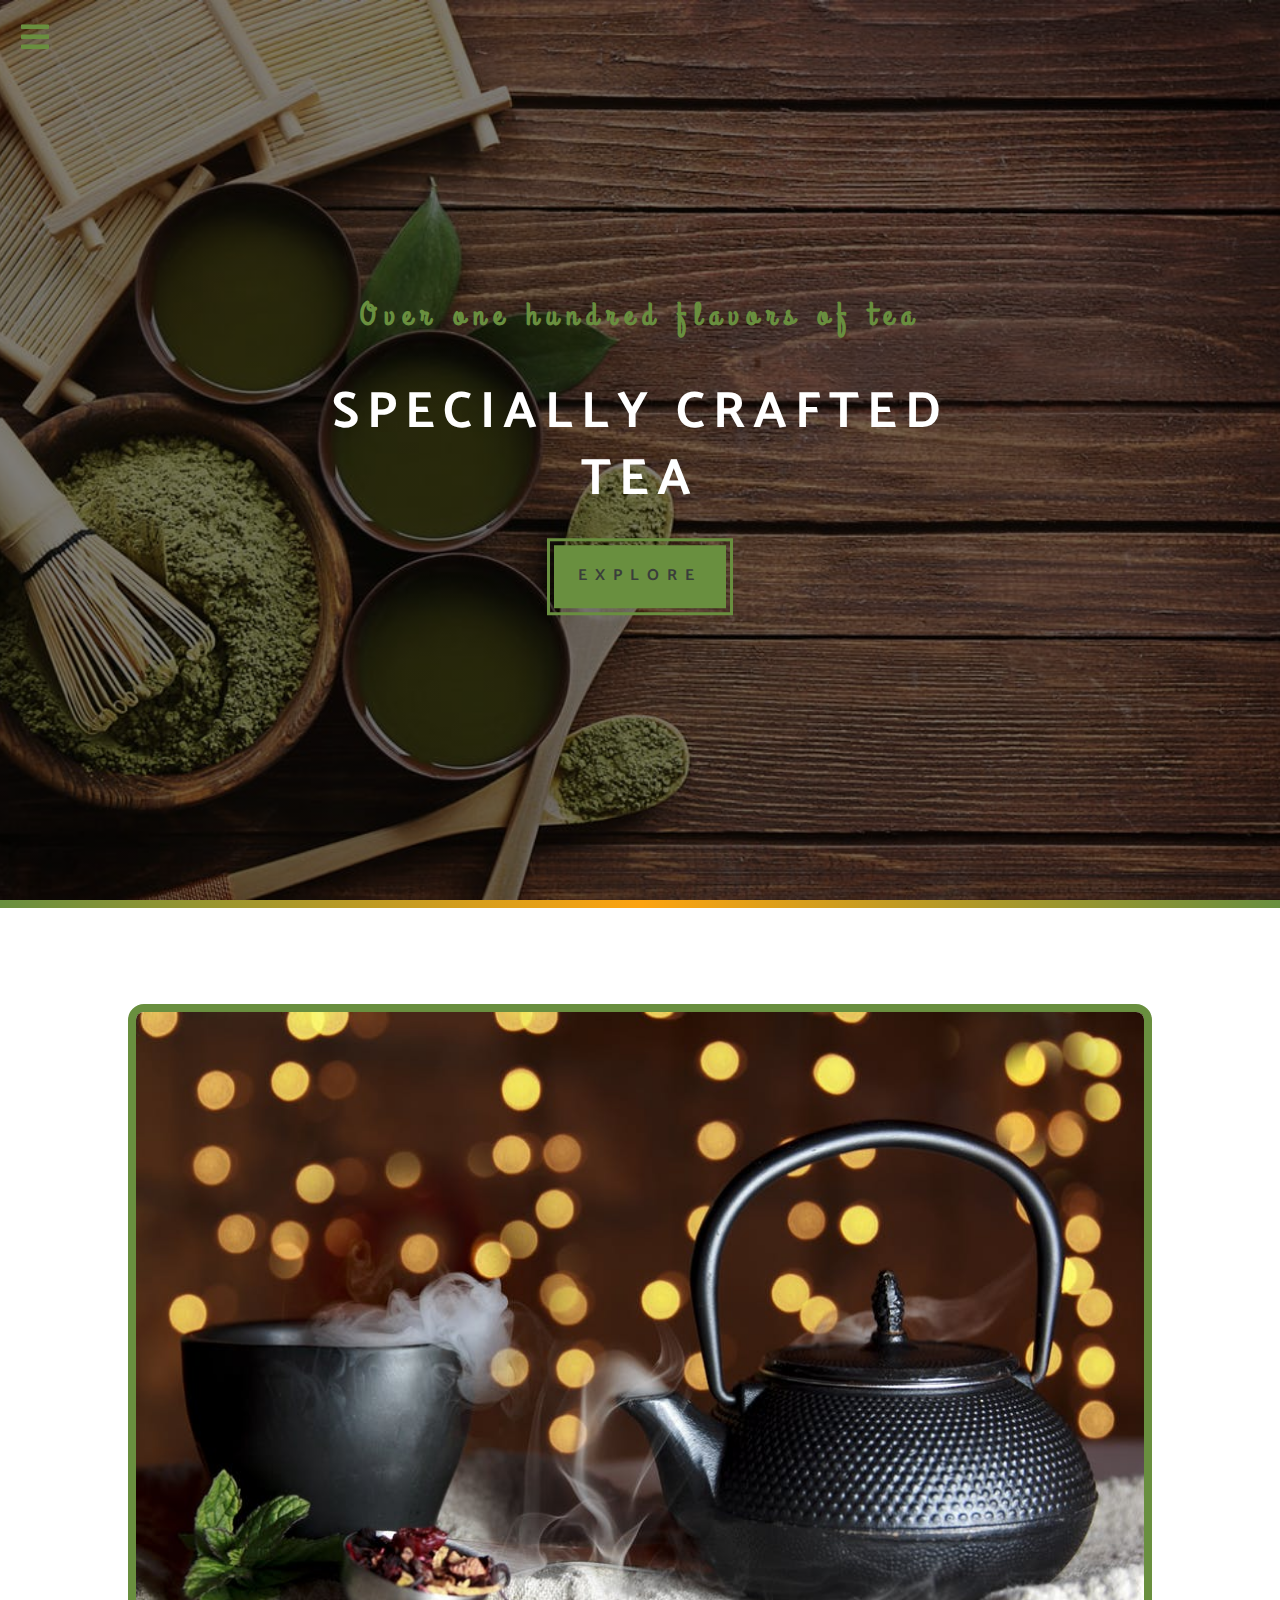
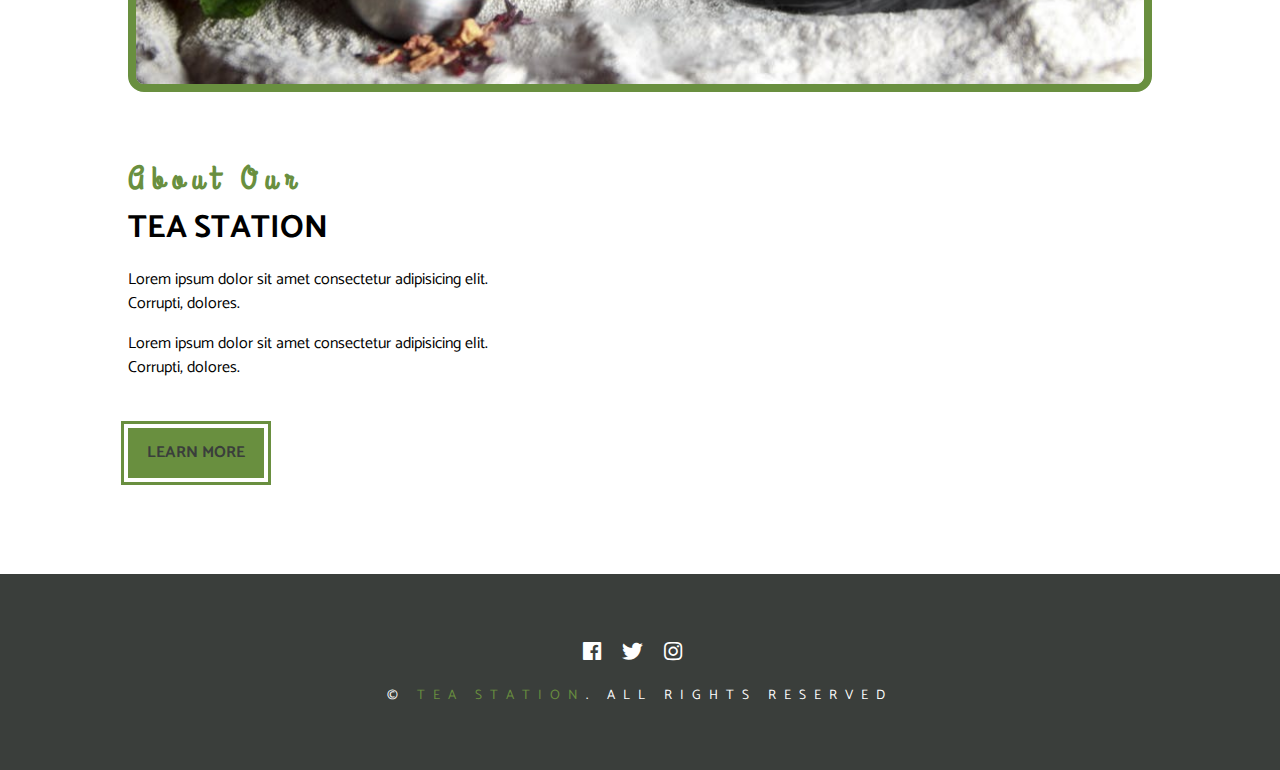
<file: about.html>
<!DOCTYPE html>
<html lang="en">
  <head>
    <meta charset="UTF-8" />
    <meta name="viewport" content="width=device-width, initial-scale=1.0" />
    <meta http-equiv="X-UA-Compatible" content="ie=edge" />

    <title>About Us</title>
    <!-- font awesome -->
    <link rel="stylesheet" href="fontawesome-free-5.7.2-web 2/css/all.css" />
    <!-- custom css -->
    <link rel="stylesheet" href="styles.css" />
  </head>

  <body>
    <!-- nav button -->
    <span class="nav-btn" id="nav-btn">
      <i class="fas fa-bars"></i>
    </span>
    <!-- navbar -->
    <nav class="navbar" id="navbar">
      <div class="navbar-header">
        <span class="nav-close" id="nav-close">
          <i class="fas fa-times"></i>
        </span>
      </div>
      <ul class="nav-items">
        <li><a href="index.html" class="nav-link">home</a></li>
        <li><a href="skills.html" class="nav-link">skills</a></li>
        <li><a href="about.html" class="nav-link">about</a></li>
        <li><a href="products.html" class="nav-link">products</a></li>
      </ul>
    </nav>
    <!-- header -->
    <header class="header">
      <div class="banner">
        <h3 class="banner-subtitle">Over one hundred flavors of tea</h3>
        <h1 class="banner-title">specially crafted tea</h1>
        <a href="skills.html" class="banner-btn">explore</a>
      </div>
    </header>
    <!-- end header -->
    <!-- content divider -->
    <div class="content-divider"></div>
    <!-- end content divider  -->
    <!-- about  -->
    <section class="about">
      <div class="section-center clearfix">
        <!-- first column -->
        <article class="about-img">
          <div class="about-picture-container">
            <img
              src="./images/about-bcg.jpeg"
              alt="tea kettle"
              class="about-picture"
            />
          </div>
        </article>
        <!-- second column -->
        <article class="about-info">
          <!-- section title -->
          <div>
            <h3 class="section-subtitle">about our</h3>
            <h2 class="section-title">tea station</h2>
          </div>
          <!--end section title -->
          <p class="about-text">
            Lorem ipsum dolor sit amet consectetur adipisicing elit. Corrupti,
            dolores.
          </p>
          <p class="about-text">
            Lorem ipsum dolor sit amet consectetur adipisicing elit. Corrupti,
            dolores.
          </p>
          <a href="about.html" class="main-btn">learn more</a>
        </article>
      </div>
    </section>
    <!--  end of about  -->
    <footer class="footer">
      <div class="section-center">
        <div class="social-icons">
          <!-- social icon -->
          <a href="#" class="social-icon">
            <i class="fab fa-facebook"></i>
          </a>
          <!-- end of social icon -->
          <!-- social icon -->
          <a href="#" class="social-icon">
            <i class="fab fa-twitter"></i>
          </a>
          <!-- end of social icon -->
          <!-- social icon -->
          <a href="#" class="social-icon">
            <i class="fab fa-instagram"></i>
          </a>
          <!-- end of social icon -->
        </div>
        <p class="footer-text">
          &copy; <span class="text-primary">tea station</span>. all rights
          reserved
        </p>
      </div>
    </footer>
    <script src="app.js"></script>
  </body>
</html>
</file>
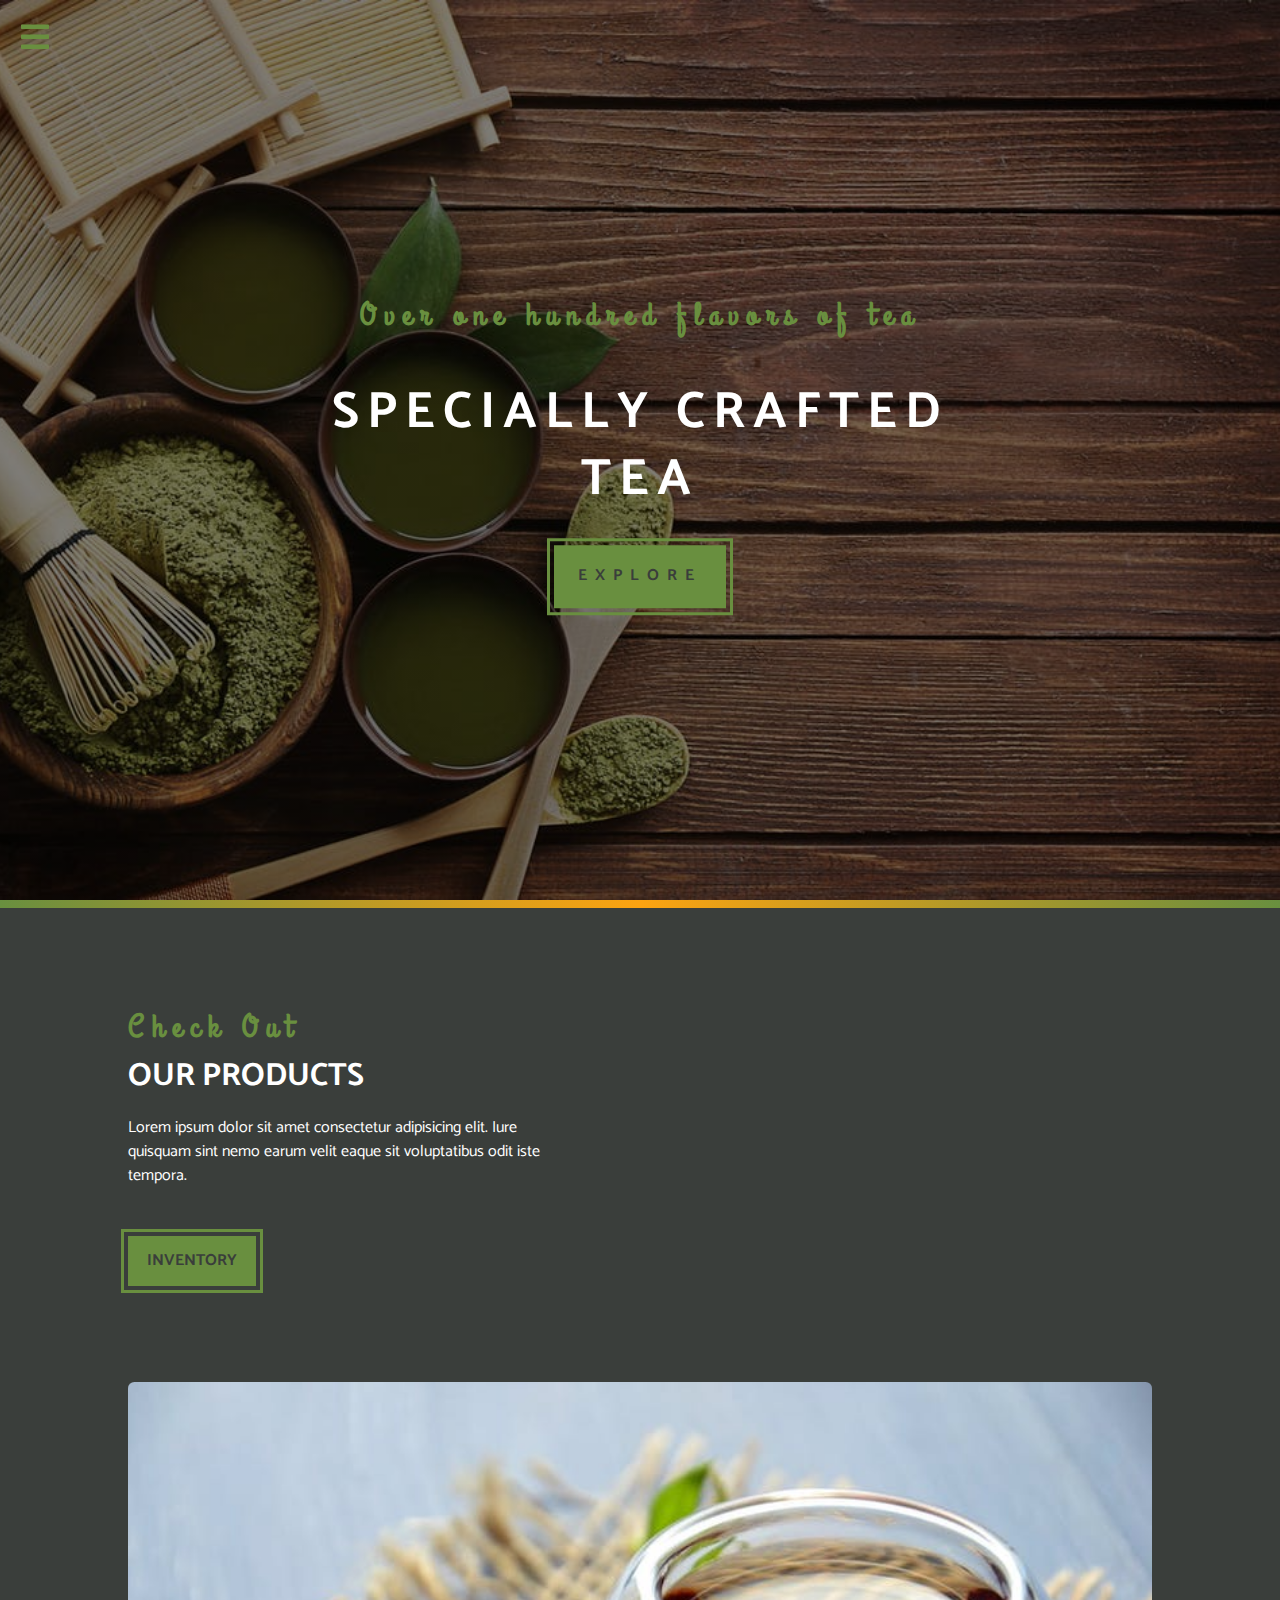
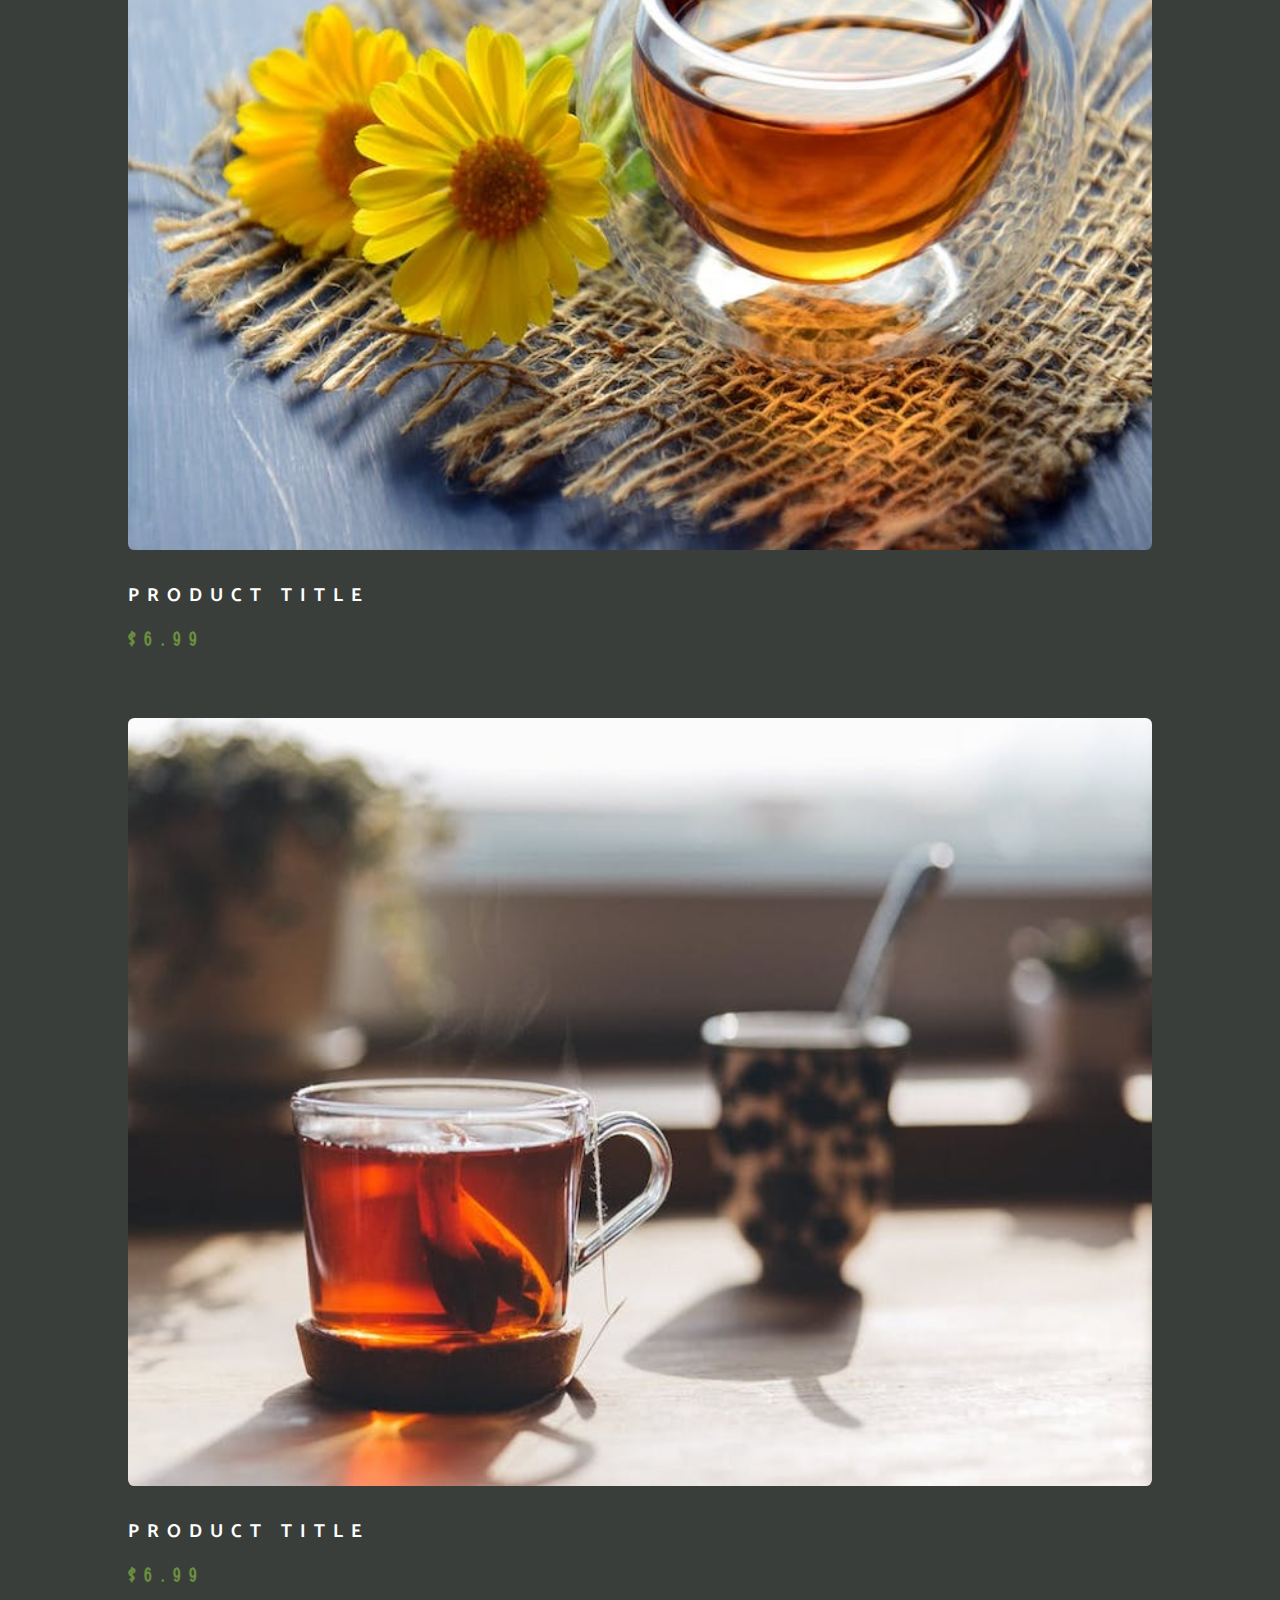
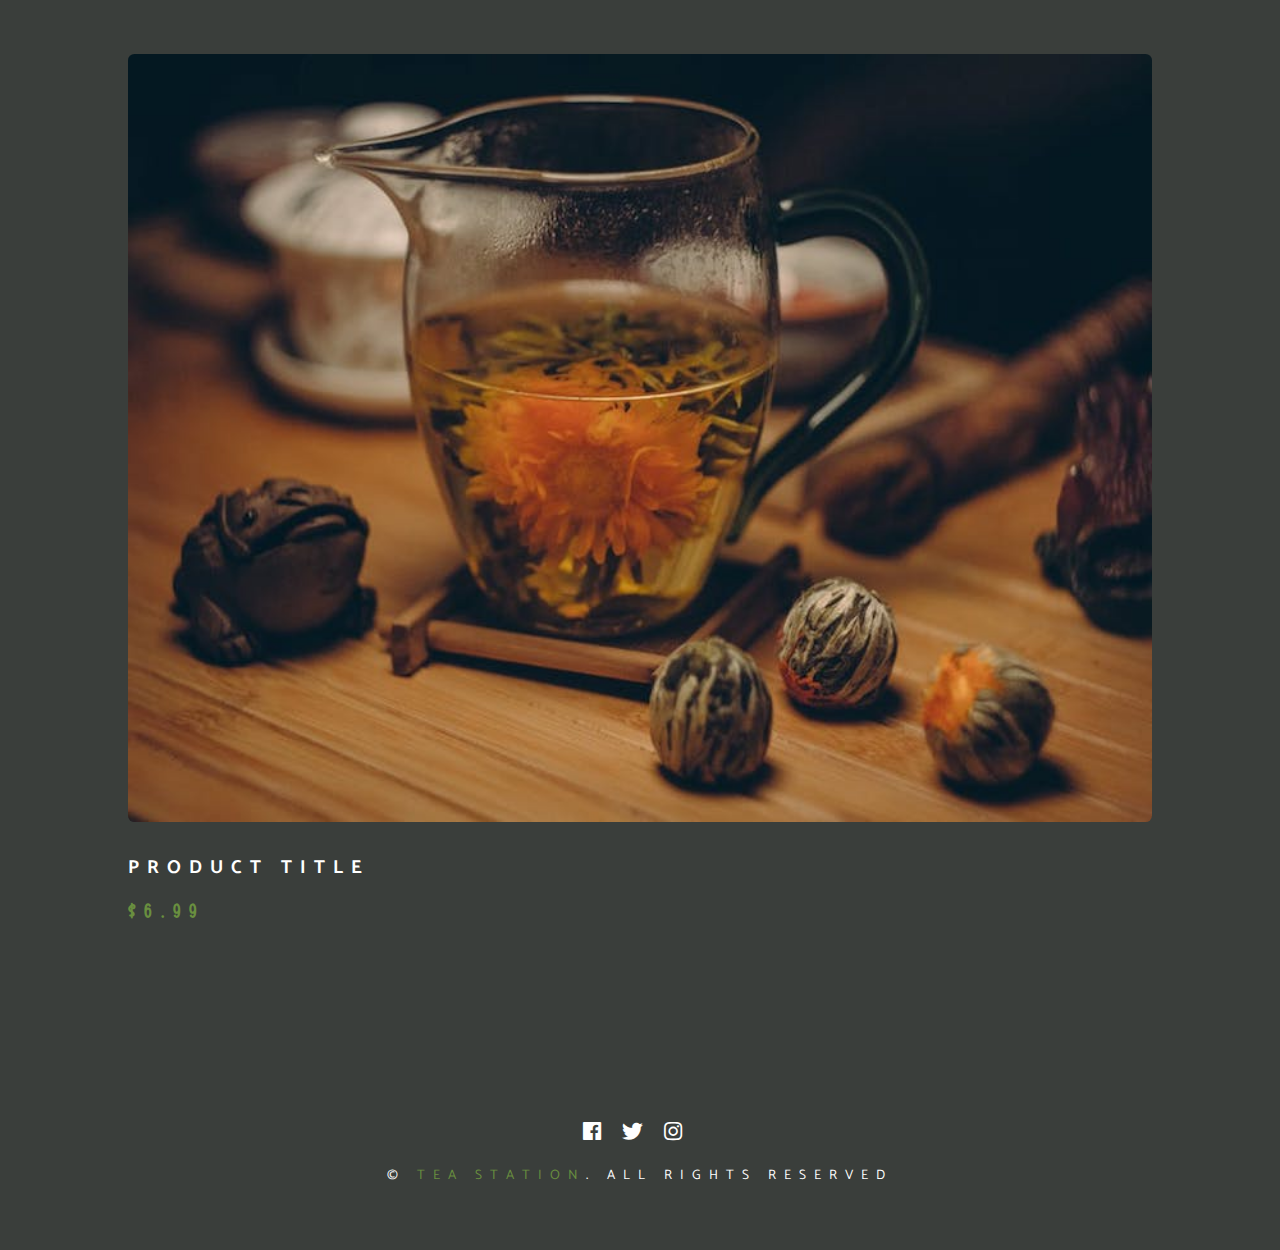
<file: products.html>
<!DOCTYPE html>
<html lang="en">
  <head>
    <meta charset="UTF-8" />
    <meta name="viewport" content="width=device-width, initial-scale=1.0" />
    <meta http-equiv="X-UA-Compatible" content="ie=edge" />

    <title>Our Products</title>
    <!-- font awesome -->
    <link rel="stylesheet" href="fontawesome-free-5.7.2-web 2/css/all.css" />
    <!-- custom css -->
    <link rel="stylesheet" href="styles.css" />
  </head>

  <body>
    <!-- nav button -->
    <span class="nav-btn" id="nav-btn">
      <i class="fas fa-bars"></i>
    </span>
    <!-- navbar -->
    <nav class="navbar" id="navbar">
      <div class="navbar-header">
        <span class="nav-close" id="nav-close">
          <i class="fas fa-times"></i>
        </span>
      </div>
      <ul class="nav-items">
        <li><a href="index.html" class="nav-link">home</a></li>
        <li><a href="skills.html" class="nav-link">skills</a></li>
        <li><a href="about.html" class="nav-link">about</a></li>
        <li><a href="products.html" class="nav-link">products</a></li>
      </ul>
    </nav>
    <!-- header -->
    <header class="header">
      <div class="banner">
        <h3 class="banner-subtitle">Over one hundred flavors of tea</h3>
        <h1 class="banner-title">specially crafted tea</h1>
        <a href="skills.html" class="banner-btn">explore</a>
      </div>
    </header>
    <!-- end header -->
    <!-- content divider -->
    <div class="content-divider"></div>
    <!-- end content divider  -->

    <!-- products -->
    <section class="products">
      <div class="section-center clearfix">
        <!-- product info -->
        <article class="products-info">
          <!-- section title -->
          <div>
            <h3 class="section-subtitle">check out</h3>
            <h2 class="section-title text-white">our products</h2>
          </div>
          <!--end section title -->
          <p class="product-text">
            Lorem ipsum dolor sit amet consectetur adipisicing elit. Iure
            quisquam sint nemo earum velit eaque sit voluptatibus odit iste
            tempora.
          </p>
          <a href="products.html" class="main-btn">inventory</a>
        </article>
        <!-- product inventory -->
        <article class="products-inventory clearfix">
          <!-- single product -->
          <article class="product">
            <img
              src="./images/product-1.jpeg"
              alt="product"
              class="product-img"
            />
            <h3 class="product-title">product title</h3>
            <h3 class="product-price">$6.99</h3>
          </article>
          <!-- end single product -->
          <!-- single product -->
          <article class="product">
            <img
              src="./images/product-2.jpeg"
              alt="product"
              class="product-img"
            />
            <h3 class="product-title">product title</h3>
            <h3 class="product-price">$6.99</h3>
          </article>
          <!-- end single product -->
          <!-- single product -->
          <article class="product">
            <img
              src="./images/product-3.jpeg"
              alt="product"
              class="product-img"
            />
            <h3 class="product-title">product title</h3>
            <h3 class="product-price">$6.99</h3>
          </article>
          <!-- end single product -->
        </article>
      </div>
    </section>
    <!-- end products -->
    <footer class="footer">
      <div class="section-center">
        <div class="social-icons">
          <!-- social icon -->
          <a href="#" class="social-icon">
            <i class="fab fa-facebook"></i>
          </a>
          <!-- end of social icon -->
          <!-- social icon -->
          <a href="#" class="social-icon">
            <i class="fab fa-twitter"></i>
          </a>
          <!-- end of social icon -->
          <!-- social icon -->
          <a href="#" class="social-icon">
            <i class="fab fa-instagram"></i>
          </a>
          <!-- end of social icon -->
        </div>
        <p class="footer-text">
          &copy; <span class="text-primary">tea station</span>. all rights
          reserved
        </p>
      </div>
    </footer>
    <script src="app.js"></script>
  </body>
</html>
</file>
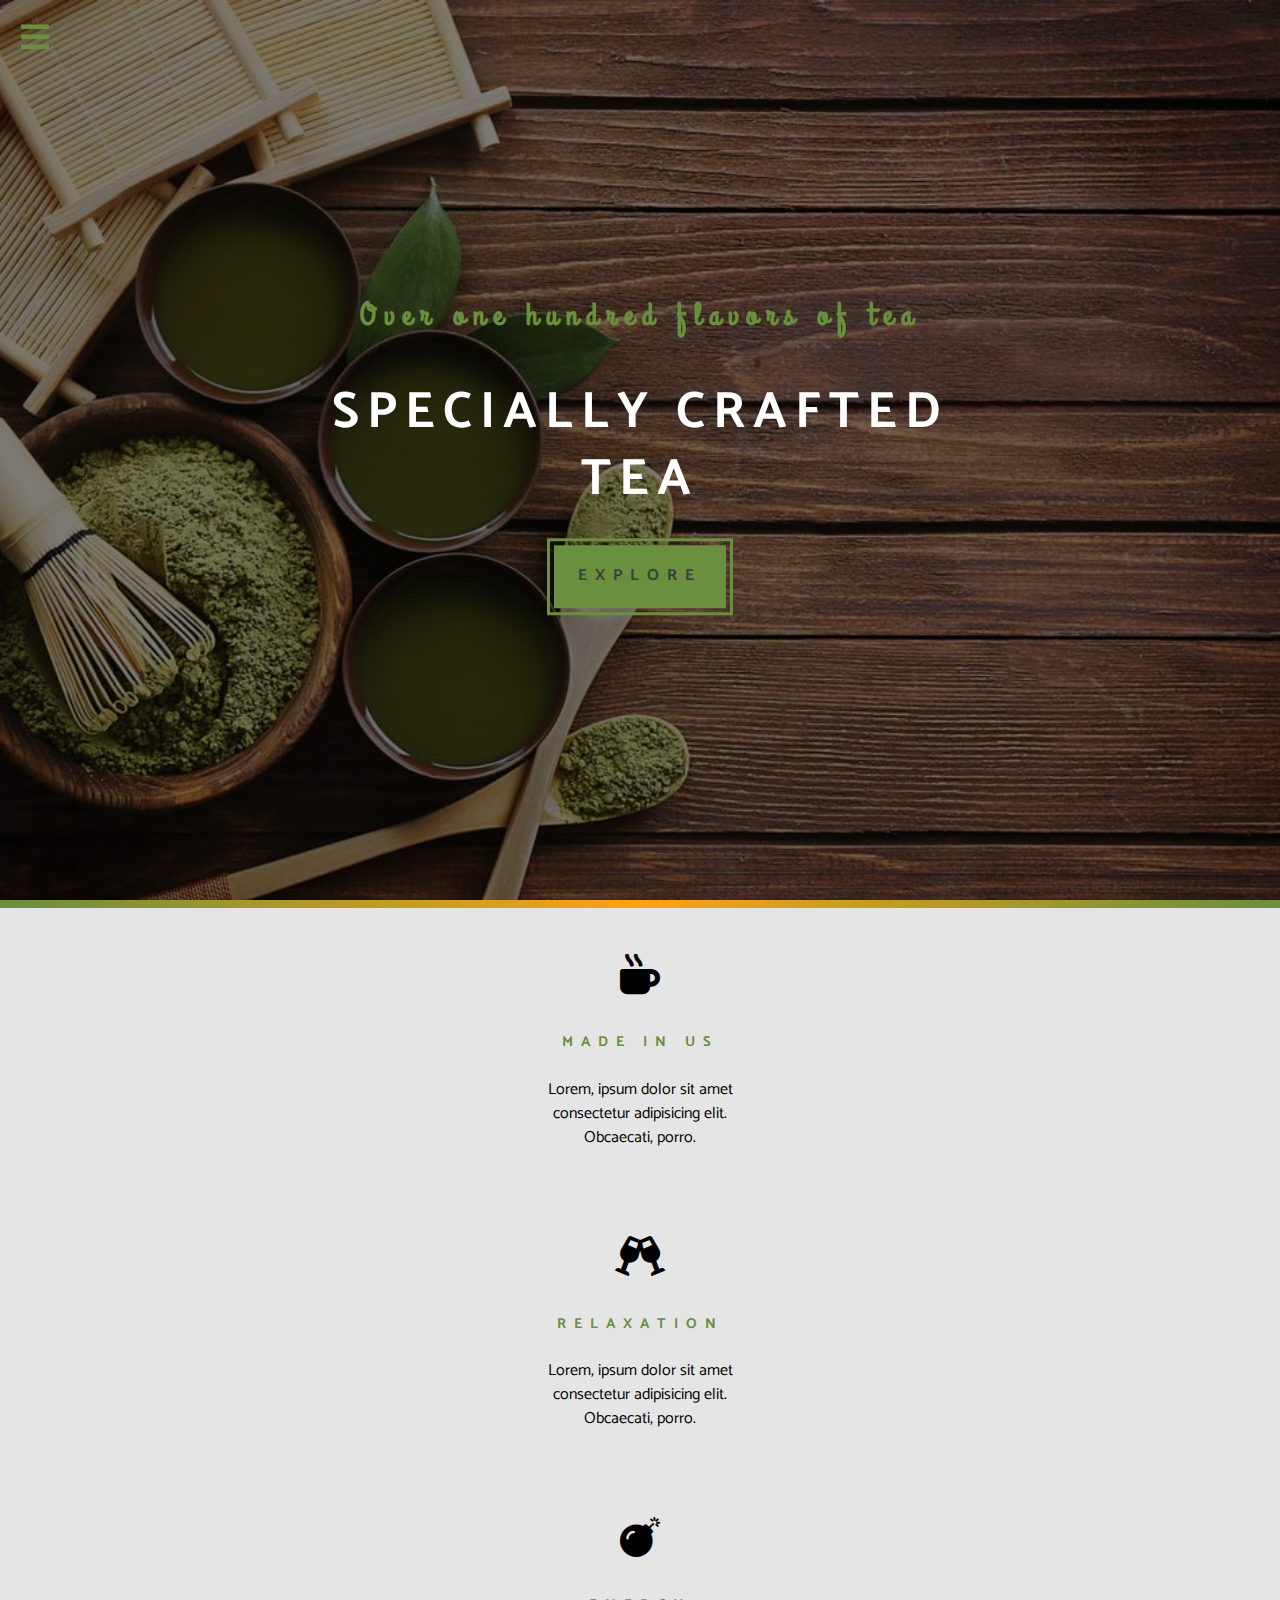
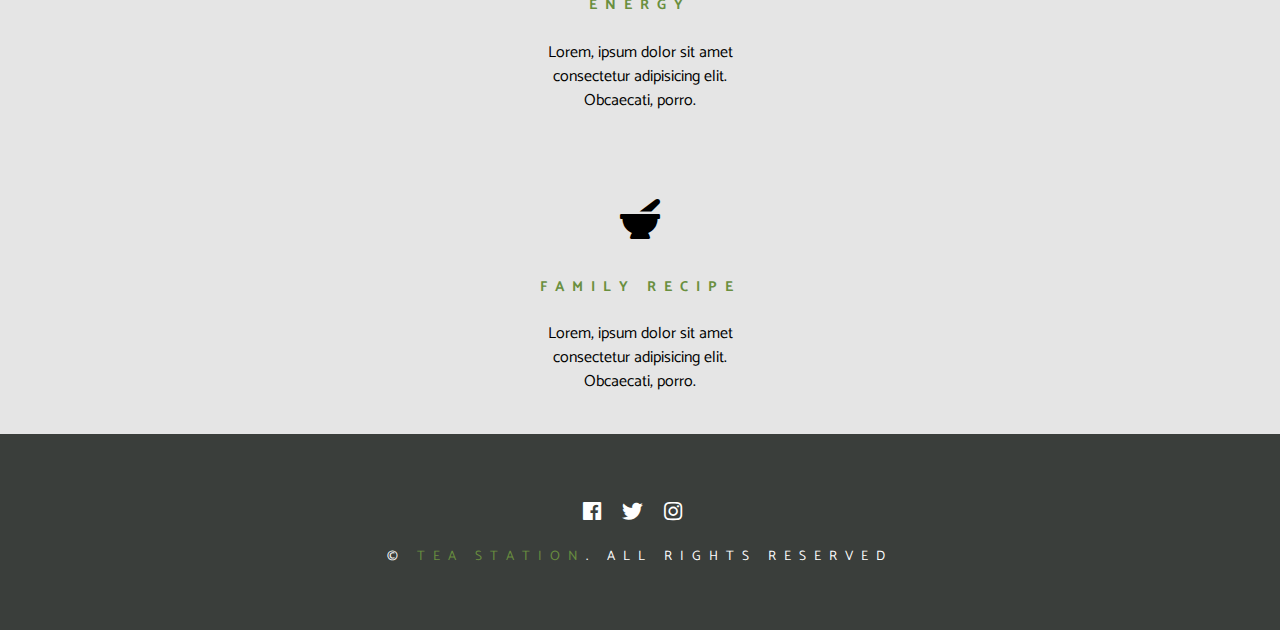
<file: skills.html>
<!DOCTYPE html>
<html lang="en">

<head>
  <meta charset="UTF-8" />
  <meta name="viewport" content="width=device-width, initial-scale=1.0" />
  <meta http-equiv="X-UA-Compatible" content="ie=edge" />

  <title>Our Skills</title>
  <!-- font awesome -->
  <link rel="stylesheet" href="fontawesome-free-5.7.2-web 2/css/all.css" />
  <!-- custom css -->
  <link rel="stylesheet" href="styles.css" />
</head>

<body>
  <!-- nav button -->
  <span class="nav-btn" id="nav-btn">
    <i class="fas fa-bars"></i>
  </span>
  <!-- navbar -->
  <nav class="navbar" id="navbar">
    <div class="navbar-header">
      <span class="nav-close" id="nav-close">
        <i class="fas fa-times"></i>
      </span>
    </div>
    <ul class="nav-items">
      <li><a href="index.html" class="nav-link">home</a></li>
      <li><a href="skills.html" class="nav-link">skills</a></li>
      <li><a href="about.html" class="nav-link">about</a></li>
      <li><a href="products.html" class="nav-link">products</a></li>
    </ul>
  </nav>
<!-- header -->
<header class="header">
  <div class="banner">
    <h3 class="banner-subtitle">Over one hundred flavors of tea</h3>
    <h1 class="banner-title">specially crafted tea</h1>
    <a href="skills.html" class="banner-btn">explore</a>
  </div>
</header>
<!-- end header -->
<!-- content divider -->

<div class="content-divider"></div>
<!-- end content divider  -->
<!-- skills section -->
<section class="skills clearfix">
  <!-- single skill -->
  <div class="container"></div>
  <div class="row">
    <article class="skill col-sm-6  col-lg-3">
      <span class="skill-icon">
        <i class="fas fa-mug-hot"></i>
      </span>
      <h3 class="skill-title">made in us</h3>
      <p class="skill-text">
        Lorem, ipsum dolor sit amet consectetur adipisicing elit. Obcaecati,
        porro.
      </p>
    </article>
    <!--end single skill -->
    <!-- single skill -->
    <article class="skill col-sm-6  col-lg-3">
      <span class="skill-icon">
        <i class="fas fa-glass-cheers"></i>
      </span>
      <h3 class="skill-title">relaxation</h3>
      <p class="skill-text">
        Lorem, ipsum dolor sit amet consectetur adipisicing elit. Obcaecati,
        porro.
      </p>
    </article>
    <!--end single skill -->
    <!-- single skill -->
    <article class="skill col-sm-6 col-lg-3">
      <span class="skill-icon">
        <i class="fas fa-bomb"></i>
      </span>
      <h3 class="skill-title">energy</h3>
      <p class="skill-text">
        Lorem, ipsum dolor sit amet consectetur adipisicing elit. Obcaecati,
        porro.
      </p>
    </article>
    <!--end single skill -->
    <!-- single skill -->
    <article class="skill col-sm-6 col-lg-3">
      <span class="skill-icon">
        <i class="fas fa-mortar-pestle"></i>
      </span>
      <h3 class="skill-title">family recipe</h3>
      <p class="skill-text">
        Lorem, ipsum dolor sit amet consectetur adipisicing elit. Obcaecati,
        porro.
      </p>
    </article>
    <!--end single skill -->
</section>
</div>
</div>
<!-- end of skills section -->

  <footer class="footer">
    <div class="section-center">
      <div class="social-icons">
        <!-- social icon -->
        <a href="#" class="social-icon">
          <i class="fab fa-facebook"></i>
        </a>
        <!-- end of social icon -->
        <!-- social icon -->
        <a href="#" class="social-icon">
          <i class="fab fa-twitter"></i>
        </a>
        <!-- end of social icon -->
        <!-- social icon -->
        <a href="#" class="social-icon">
          <i class="fab fa-instagram"></i>
        </a>
        <!-- end of social icon -->
      </div>
      <p class="footer-text">
        &copy; <span class="text-primary">tea station</span>. all rights
        reserved
      </p>
    </div>
  </footer>
  <script src="app.js"></script>
</body>

</html>
</file>
<file: fontawesome-free-5.7.2-web 2/css/all.css>
.fa,
.fas,
.far,
.fal,
.fab {
  -moz-osx-font-smoothing: grayscale;
  -webkit-font-smoothing: antialiased;
  display: inline-block;
  font-style: normal;
  font-variant: normal;
  text-rendering: auto;
  line-height: 1; }

.fa-lg {
  font-size: 1.33333em;
  line-height: 0.75em;
  vertical-align: -.0667em; }

.fa-xs {
  font-size: .75em; }

.fa-sm {
  font-size: .875em; }

.fa-1x {
  font-size: 1em; }

.fa-2x {
  font-size: 2em; }

.fa-3x {
  font-size: 3em; }

.fa-4x {
  font-size: 4em; }

.fa-5x {
  font-size: 5em; }

.fa-6x {
  font-size: 6em; }

.fa-7x {
  font-size: 7em; }

.fa-8x {
  font-size: 8em; }

.fa-9x {
  font-size: 9em; }

.fa-10x {
  font-size: 10em; }

.fa-fw {
  text-align: center;
  width: 1.25em; }

.fa-ul {
  list-style-type: none;
  margin-left: 2.5em;
  padding-left: 0; }
  .fa-ul > li {
    position: relative; }

.fa-li {
  left: -2em;
  position: absolute;
  text-align: center;
  width: 2em;
  line-height: inherit; }

.fa-border {
  border: solid 0.08em #eee;
  border-radius: .1em;
  padding: .2em .25em .15em; }

.fa-pull-left {
  float: left; }

.fa-pull-right {
  float: right; }

.fa.fa-pull-left,
.fas.fa-pull-left,
.far.fa-pull-left,
.fal.fa-pull-left,
.fab.fa-pull-left {
  margin-right: .3em; }

.fa.fa-pull-right,
.fas.fa-pull-right,
.far.fa-pull-right,
.fal.fa-pull-right,
.fab.fa-pull-right {
  margin-left: .3em; }

.fa-spin {
  -webkit-animation: fa-spin 2s infinite linear;
          animation: fa-spin 2s infinite linear; }

.fa-pulse {
  -webkit-animation: fa-spin 1s infinite steps(8);
          animation: fa-spin 1s infinite steps(8); }

@-webkit-keyframes fa-spin {
  0% {
    -webkit-transform: rotate(0deg);
            transform: rotate(0deg); }
  100% {
    -webkit-transform: rotate(360deg);
            transform: rotate(360deg); } }

@keyframes fa-spin {
  0% {
    -webkit-transform: rotate(0deg);
            transform: rotate(0deg); }
  100% {
    -webkit-transform: rotate(360deg);
            transform: rotate(360deg); } }

.fa-rotate-90 {
  -ms-filter: "progid:DXImageTransform.Microsoft.BasicImage(rotation=1)";
  -webkit-transform: rotate(90deg);
          transform: rotate(90deg); }

.fa-rotate-180 {
  -ms-filter: "progid:DXImageTransform.Microsoft.BasicImage(rotation=2)";
  -webkit-transform: rotate(180deg);
          transform: rotate(180deg); }

.fa-rotate-270 {
  -ms-filter: "progid:DXImageTransform.Microsoft.BasicImage(rotation=3)";
  -webkit-transform: rotate(270deg);
          transform: rotate(270deg); }

.fa-flip-horizontal {
  -ms-filter: "progid:DXImageTransform.Microsoft.BasicImage(rotation=0, mirror=1)";
  -webkit-transform: scale(-1, 1);
          transform: scale(-1, 1); }

.fa-flip-vertical {
  -ms-filter: "progid:DXImageTransform.Microsoft.BasicImage(rotation=2, mirror=1)";
  -webkit-transform: scale(1, -1);
          transform: scale(1, -1); }

.fa-flip-both, .fa-flip-horizontal.fa-flip-vertical {
  -ms-filter: "progid:DXImageTransform.Microsoft.BasicImage(rotation=2, mirror=1)";
  -webkit-transform: scale(-1, -1);
          transform: scale(-1, -1); }

:root .fa-rotate-90,
:root .fa-rotate-180,
:root .fa-rotate-270,
:root .fa-flip-horizontal,
:root .fa-flip-vertical,
:root .fa-flip-both {
  -webkit-filter: none;
          filter: none; }

.fa-stack {
  display: inline-block;
  height: 2em;
  line-height: 2em;
  position: relative;
  vertical-align: middle;
  width: 2.5em; }

.fa-stack-1x,
.fa-stack-2x {
  left: 0;
  position: absolute;
  text-align: center;
  width: 100%; }

.fa-stack-1x {
  line-height: inherit; }

.fa-stack-2x {
  font-size: 2em; }

.fa-inverse {
  color: #fff; }

/* Font Awesome uses the Unicode Private Use Area (PUA) to ensure screen
readers do not read off random characters that represent icons */
.fa-500px:before {
  content: "\f26e"; }

.fa-accessible-icon:before {
  content: "\f368"; }

.fa-accusoft:before {
  content: "\f369"; }

.fa-acquisitions-incorporated:before {
  content: "\f6af"; }

.fa-ad:before {
  content: "\f641"; }

.fa-address-book:before {
  content: "\f2b9"; }

.fa-address-card:before {
  content: "\f2bb"; }

.fa-adjust:before {
  content: "\f042"; }

.fa-adn:before {
  content: "\f170"; }

.fa-adobe:before {
  content: "\f778"; }

.fa-adversal:before {
  content: "\f36a"; }

.fa-affiliatetheme:before {
  content: "\f36b"; }

.fa-air-freshener:before {
  content: "\f5d0"; }

.fa-algolia:before {
  content: "\f36c"; }

.fa-align-center:before {
  content: "\f037"; }

.fa-align-justify:before {
  content: "\f039"; }

.fa-align-left:before {
  content: "\f036"; }

.fa-align-right:before {
  content: "\f038"; }

.fa-alipay:before {
  content: "\f642"; }

.fa-allergies:before {
  content: "\f461"; }

.fa-amazon:before {
  content: "\f270"; }

.fa-amazon-pay:before {
  content: "\f42c"; }

.fa-ambulance:before {
  content: "\f0f9"; }

.fa-american-sign-language-interpreting:before {
  content: "\f2a3"; }

.fa-amilia:before {
  content: "\f36d"; }

.fa-anchor:before {
  content: "\f13d"; }

.fa-android:before {
  content: "\f17b"; }

.fa-angellist:before {
  content: "\f209"; }

.fa-angle-double-down:before {
  content: "\f103"; }

.fa-angle-double-left:before {
  content: "\f100"; }

.fa-angle-double-right:before {
  content: "\f101"; }

.fa-angle-double-up:before {
  content: "\f102"; }

.fa-angle-down:before {
  content: "\f107"; }

.fa-angle-left:before {
  content: "\f104"; }

.fa-angle-right:before {
  content: "\f105"; }

.fa-angle-up:before {
  content: "\f106"; }

.fa-angry:before {
  content: "\f556"; }

.fa-angrycreative:before {
  content: "\f36e"; }

.fa-angular:before {
  content: "\f420"; }

.fa-ankh:before {
  content: "\f644"; }

.fa-app-store:before {
  content: "\f36f"; }

.fa-app-store-ios:before {
  content: "\f370"; }

.fa-apper:before {
  content: "\f371"; }

.fa-apple:before {
  content: "\f179"; }

.fa-apple-alt:before {
  content: "\f5d1"; }

.fa-apple-pay:before {
  content: "\f415"; }

.fa-archive:before {
  content: "\f187"; }

.fa-archway:before {
  content: "\f557"; }

.fa-arrow-alt-circle-down:before {
  content: "\f358"; }

.fa-arrow-alt-circle-left:before {
  content: "\f359"; }

.fa-arrow-alt-circle-right:before {
  content: "\f35a"; }

.fa-arrow-alt-circle-up:before {
  content: "\f35b"; }

.fa-arrow-circle-down:before {
  content: "\f0ab"; }

.fa-arrow-circle-left:before {
  content: "\f0a8"; }

.fa-arrow-circle-right:before {
  content: "\f0a9"; }

.fa-arrow-circle-up:before {
  content: "\f0aa"; }

.fa-arrow-down:before {
  content: "\f063"; }

.fa-arrow-left:before {
  content: "\f060"; }

.fa-arrow-right:before {
  content: "\f061"; }

.fa-arrow-up:before {
  content: "\f062"; }

.fa-arrows-alt:before {
  content: "\f0b2"; }

.fa-arrows-alt-h:before {
  content: "\f337"; }

.fa-arrows-alt-v:before {
  content: "\f338"; }

.fa-artstation:before {
  content: "\f77a"; }

.fa-assistive-listening-systems:before {
  content: "\f2a2"; }

.fa-asterisk:before {
  content: "\f069"; }

.fa-asymmetrik:before {
  content: "\f372"; }

.fa-at:before {
  content: "\f1fa"; }

.fa-atlas:before {
  content: "\f558"; }

.fa-atlassian:before {
  content: "\f77b"; }

.fa-atom:before {
  content: "\f5d2"; }

.fa-audible:before {
  content: "\f373"; }

.fa-audio-description:before {
  content: "\f29e"; }

.fa-autoprefixer:before {
  content: "\f41c"; }

.fa-avianex:before {
  content: "\f374"; }

.fa-aviato:before {
  content: "\f421"; }

.fa-award:before {
  content: "\f559"; }

.fa-aws:before {
  content: "\f375"; }

.fa-baby:before {
  content: "\f77c"; }

.fa-baby-carriage:before {
  content: "\f77d"; }

.fa-backspace:before {
  content: "\f55a"; }

.fa-backward:before {
  content: "\f04a"; }

.fa-bacon:before {
  content: "\f7e5"; }

.fa-balance-scale:before {
  content: "\f24e"; }

.fa-ban:before {
  content: "\f05e"; }

.fa-band-aid:before {
  content: "\f462"; }

.fa-bandcamp:before {
  content: "\f2d5"; }

.fa-barcode:before {
  content: "\f02a"; }

.fa-bars:before {
  content: "\f0c9"; }

.fa-baseball-ball:before {
  content: "\f433"; }

.fa-basketball-ball:before {
  content: "\f434"; }

.fa-bath:before {
  content: "\f2cd"; }

.fa-battery-empty:before {
  content: "\f244"; }

.fa-battery-full:before {
  content: "\f240"; }

.fa-battery-half:before {
  content: "\f242"; }

.fa-battery-quarter:before {
  content: "\f243"; }

.fa-battery-three-quarters:before {
  content: "\f241"; }

.fa-bed:before {
  content: "\f236"; }

.fa-beer:before {
  content: "\f0fc"; }

.fa-behance:before {
  content: "\f1b4"; }

.fa-behance-square:before {
  content: "\f1b5"; }

.fa-bell:before {
  content: "\f0f3"; }

.fa-bell-slash:before {
  content: "\f1f6"; }

.fa-bezier-curve:before {
  content: "\f55b"; }

.fa-bible:before {
  content: "\f647"; }

.fa-bicycle:before {
  content: "\f206"; }

.fa-bimobject:before {
  content: "\f378"; }

.fa-binoculars:before {
  content: "\f1e5"; }

.fa-biohazard:before {
  content: "\f780"; }

.fa-birthday-cake:before {
  content: "\f1fd"; }

.fa-bitbucket:before {
  content: "\f171"; }

.fa-bitcoin:before {
  content: "\f379"; }

.fa-bity:before {
  content: "\f37a"; }

.fa-black-tie:before {
  content: "\f27e"; }

.fa-blackberry:before {
  content: "\f37b"; }

.fa-blender:before {
  content: "\f517"; }

.fa-blender-phone:before {
  content: "\f6b6"; }

.fa-blind:before {
  content: "\f29d"; }

.fa-blog:before {
  content: "\f781"; }

.fa-blogger:before {
  content: "\f37c"; }

.fa-blogger-b:before {
  content: "\f37d"; }

.fa-bluetooth:before {
  content: "\f293"; }

.fa-bluetooth-b:before {
  content: "\f294"; }

.fa-bold:before {
  content: "\f032"; }

.fa-bolt:before {
  content: "\f0e7"; }

.fa-bomb:before {
  content: "\f1e2"; }

.fa-bone:before {
  content: "\f5d7"; }

.fa-bong:before {
  content: "\f55c"; }

.fa-book:before {
  content: "\f02d"; }

.fa-book-dead:before {
  content: "\f6b7"; }

.fa-book-medical:before {
  content: "\f7e6"; }

.fa-book-open:before {
  content: "\f518"; }

.fa-book-reader:before {
  content: "\f5da"; }

.fa-bookmark:before {
  content: "\f02e"; }

.fa-bowling-ball:before {
  content: "\f436"; }

.fa-box:before {
  content: "\f466"; }

.fa-box-open:before {
  content: "\f49e"; }

.fa-boxes:before {
  content: "\f468"; }

.fa-braille:before {
  content: "\f2a1"; }

.fa-brain:before {
  content: "\f5dc"; }

.fa-bread-slice:before {
  content: "\f7ec"; }

.fa-briefcase:before {
  content: "\f0b1"; }

.fa-briefcase-medical:before {
  content: "\f469"; }

.fa-broadcast-tower:before {
  content: "\f519"; }

.fa-broom:before {
  content: "\f51a"; }

.fa-brush:before {
  content: "\f55d"; }

.fa-btc:before {
  content: "\f15a"; }

.fa-bug:before {
  content: "\f188"; }

.fa-building:before {
  content: "\f1ad"; }

.fa-bullhorn:before {
  content: "\f0a1"; }

.fa-bullseye:before {
  content: "\f140"; }

.fa-burn:before {
  content: "\f46a"; }

.fa-buromobelexperte:before {
  content: "\f37f"; }

.fa-bus:before {
  content: "\f207"; }

.fa-bus-alt:before {
  content: "\f55e"; }

.fa-business-time:before {
  content: "\f64a"; }

.fa-buysellads:before {
  content: "\f20d"; }

.fa-calculator:before {
  content: "\f1ec"; }

.fa-calendar:before {
  content: "\f133"; }

.fa-calendar-alt:before {
  content: "\f073"; }

.fa-calendar-check:before {
  content: "\f274"; }

.fa-calendar-day:before {
  content: "\f783"; }

.fa-calendar-minus:before {
  content: "\f272"; }

.fa-calendar-plus:before {
  content: "\f271"; }

.fa-calendar-times:before {
  content: "\f273"; }

.fa-calendar-week:before {
  content: "\f784"; }

.fa-camera:before {
  content: "\f030"; }

.fa-camera-retro:before {
  content: "\f083"; }

.fa-campground:before {
  content: "\f6bb"; }

.fa-canadian-maple-leaf:before {
  content: "\f785"; }

.fa-candy-cane:before {
  content: "\f786"; }

.fa-cannabis:before {
  content: "\f55f"; }

.fa-capsules:before {
  content: "\f46b"; }

.fa-car:before {
  content: "\f1b9"; }

.fa-car-alt:before {
  content: "\f5de"; }

.fa-car-battery:before {
  content: "\f5df"; }

.fa-car-crash:before {
  content: "\f5e1"; }

.fa-car-side:before {
  content: "\f5e4"; }

.fa-caret-down:before {
  content: "\f0d7"; }

.fa-caret-left:before {
  content: "\f0d9"; }

.fa-caret-right:before {
  content: "\f0da"; }

.fa-caret-square-down:before {
  content: "\f150"; }

.fa-caret-square-left:before {
  content: "\f191"; }

.fa-caret-square-right:before {
  content: "\f152"; }

.fa-caret-square-up:before {
  content: "\f151"; }

.fa-caret-up:before {
  content: "\f0d8"; }

.fa-carrot:before {
  content: "\f787"; }

.fa-cart-arrow-down:before {
  content: "\f218"; }

.fa-cart-plus:before {
  content: "\f217"; }

.fa-cash-register:before {
  content: "\f788"; }

.fa-cat:before {
  content: "\f6be"; }

.fa-cc-amazon-pay:before {
  content: "\f42d"; }

.fa-cc-amex:before {
  content: "\f1f3"; }

.fa-cc-apple-pay:before {
  content: "\f416"; }

.fa-cc-diners-club:before {
  content: "\f24c"; }

.fa-cc-discover:before {
  content: "\f1f2"; }

.fa-cc-jcb:before {
  content: "\f24b"; }

.fa-cc-mastercard:before {
  content: "\f1f1"; }

.fa-cc-paypal:before {
  content: "\f1f4"; }

.fa-cc-stripe:before {
  content: "\f1f5"; }

.fa-cc-visa:before {
  content: "\f1f0"; }

.fa-centercode:before {
  content: "\f380"; }

.fa-centos:before {
  content: "\f789"; }

.fa-certificate:before {
  content: "\f0a3"; }

.fa-chair:before {
  content: "\f6c0"; }

.fa-chalkboard:before {
  content: "\f51b"; }

.fa-chalkboard-teacher:before {
  content: "\f51c"; }

.fa-charging-station:before {
  content: "\f5e7"; }

.fa-chart-area:before {
  content: "\f1fe"; }

.fa-chart-bar:before {
  content: "\f080"; }

.fa-chart-line:before {
  content: "\f201"; }

.fa-chart-pie:before {
  content: "\f200"; }

.fa-check:before {
  content: "\f00c"; }

.fa-check-circle:before {
  content: "\f058"; }

.fa-check-double:before {
  content: "\f560"; }

.fa-check-square:before {
  content: "\f14a"; }

.fa-cheese:before {
  content: "\f7ef"; }

.fa-chess:before {
  content: "\f439"; }

.fa-chess-bishop:before {
  content: "\f43a"; }

.fa-chess-board:before {
  content: "\f43c"; }

.fa-chess-king:before {
  content: "\f43f"; }

.fa-chess-knight:before {
  content: "\f441"; }

.fa-chess-pawn:before {
  content: "\f443"; }

.fa-chess-queen:before {
  content: "\f445"; }

.fa-chess-rook:before {
  content: "\f447"; }

.fa-chevron-circle-down:before {
  content: "\f13a"; }

.fa-chevron-circle-left:before {
  content: "\f137"; }

.fa-chevron-circle-right:before {
  content: "\f138"; }

.fa-chevron-circle-up:before {
  content: "\f139"; }

.fa-chevron-down:before {
  content: "\f078"; }

.fa-chevron-left:before {
  content: "\f053"; }

.fa-chevron-right:before {
  content: "\f054"; }

.fa-chevron-up:before {
  content: "\f077"; }

.fa-child:before {
  content: "\f1ae"; }

.fa-chrome:before {
  content: "\f268"; }

.fa-church:before {
  content: "\f51d"; }

.fa-circle:before {
  content: "\f111"; }

.fa-circle-notch:before {
  content: "\f1ce"; }

.fa-city:before {
  content: "\f64f"; }

.fa-clinic-medical:before {
  content: "\f7f2"; }

.fa-clipboard:before {
  content: "\f328"; }

.fa-clipboard-check:before {
  content: "\f46c"; }

.fa-clipboard-list:before {
  content: "\f46d"; }

.fa-clock:before {
  content: "\f017"; }

.fa-clone:before {
  content: "\f24d"; }

.fa-closed-captioning:before {
  content: "\f20a"; }

.fa-cloud:before {
  content: "\f0c2"; }

.fa-cloud-download-alt:before {
  content: "\f381"; }

.fa-cloud-meatball:before {
  content: "\f73b"; }

.fa-cloud-moon:before {
  content: "\f6c3"; }

.fa-cloud-moon-rain:before {
  content: "\f73c"; }

.fa-cloud-rain:before {
  content: "\f73d"; }

.fa-cloud-showers-heavy:before {
  content: "\f740"; }

.fa-cloud-sun:before {
  content: "\f6c4"; }

.fa-cloud-sun-rain:before {
  content: "\f743"; }

.fa-cloud-upload-alt:before {
  content: "\f382"; }

.fa-cloudscale:before {
  content: "\f383"; }

.fa-cloudsmith:before {
  content: "\f384"; }

.fa-cloudversify:before {
  content: "\f385"; }

.fa-cocktail:before {
  content: "\f561"; }

.fa-code:before {
  content: "\f121"; }

.fa-code-branch:before {
  content: "\f126"; }

.fa-codepen:before {
  content: "\f1cb"; }

.fa-codiepie:before {
  content: "\f284"; }

.fa-coffee:before {
  content: "\f0f4"; }

.fa-cog:before {
  content: "\f013"; }

.fa-cogs:before {
  content: "\f085"; }

.fa-coins:before {
  content: "\f51e"; }

.fa-columns:before {
  content: "\f0db"; }

.fa-comment:before {
  content: "\f075"; }

.fa-comment-alt:before {
  content: "\f27a"; }

.fa-comment-dollar:before {
  content: "\f651"; }

.fa-comment-dots:before {
  content: "\f4ad"; }

.fa-comment-medical:before {
  content: "\f7f5"; }

.fa-comment-slash:before {
  content: "\f4b3"; }

.fa-comments:before {
  content: "\f086"; }

.fa-comments-dollar:before {
  content: "\f653"; }

.fa-compact-disc:before {
  content: "\f51f"; }

.fa-compass:before {
  content: "\f14e"; }

.fa-compress:before {
  content: "\f066"; }

.fa-compress-arrows-alt:before {
  content: "\f78c"; }

.fa-concierge-bell:before {
  content: "\f562"; }

.fa-confluence:before {
  content: "\f78d"; }

.fa-connectdevelop:before {
  content: "\f20e"; }

.fa-contao:before {
  content: "\f26d"; }

.fa-cookie:before {
  content: "\f563"; }

.fa-cookie-bite:before {
  content: "\f564"; }

.fa-copy:before {
  content: "\f0c5"; }

.fa-copyright:before {
  content: "\f1f9"; }

.fa-couch:before {
  content: "\f4b8"; }

.fa-cpanel:before {
  content: "\f388"; }

.fa-creative-commons:before {
  content: "\f25e"; }

.fa-creative-commons-by:before {
  content: "\f4e7"; }

.fa-creative-commons-nc:before {
  content: "\f4e8"; }

.fa-creative-commons-nc-eu:before {
  content: "\f4e9"; }

.fa-creative-commons-nc-jp:before {
  content: "\f4ea"; }

.fa-creative-commons-nd:before {
  content: "\f4eb"; }

.fa-creative-commons-pd:before {
  content: "\f4ec"; }

.fa-creative-commons-pd-alt:before {
  content: "\f4ed"; }

.fa-creative-commons-remix:before {
  content: "\f4ee"; }

.fa-creative-commons-sa:before {
  content: "\f4ef"; }

.fa-creative-commons-sampling:before {
  content: "\f4f0"; }

.fa-creative-commons-sampling-plus:before {
  content: "\f4f1"; }

.fa-creative-commons-share:before {
  content: "\f4f2"; }

.fa-creative-commons-zero:before {
  content: "\f4f3"; }

.fa-credit-card:before {
  content: "\f09d"; }

.fa-critical-role:before {
  content: "\f6c9"; }

.fa-crop:before {
  content: "\f125"; }

.fa-crop-alt:before {
  content: "\f565"; }

.fa-cross:before {
  content: "\f654"; }

.fa-crosshairs:before {
  content: "\f05b"; }

.fa-crow:before {
  content: "\f520"; }

.fa-crown:before {
  content: "\f521"; }

.fa-crutch:before {
  content: "\f7f7"; }

.fa-css3:before {
  content: "\f13c"; }

.fa-css3-alt:before {
  content: "\f38b"; }

.fa-cube:before {
  content: "\f1b2"; }

.fa-cubes:before {
  content: "\f1b3"; }

.fa-cut:before {
  content: "\f0c4"; }

.fa-cuttlefish:before {
  content: "\f38c"; }

.fa-d-and-d:before {
  content: "\f38d"; }

.fa-d-and-d-beyond:before {
  content: "\f6ca"; }

.fa-dashcube:before {
  content: "\f210"; }

.fa-database:before {
  content: "\f1c0"; }

.fa-deaf:before {
  content: "\f2a4"; }

.fa-delicious:before {
  content: "\f1a5"; }

.fa-democrat:before {
  content: "\f747"; }

.fa-deploydog:before {
  content: "\f38e"; }

.fa-deskpro:before {
  content: "\f38f"; }

.fa-desktop:before {
  content: "\f108"; }

.fa-dev:before {
  content: "\f6cc"; }

.fa-deviantart:before {
  content: "\f1bd"; }

.fa-dharmachakra:before {
  content: "\f655"; }

.fa-dhl:before {
  content: "\f790"; }

.fa-diagnoses:before {
  content: "\f470"; }

.fa-diaspora:before {
  content: "\f791"; }

.fa-dice:before {
  content: "\f522"; }

.fa-dice-d20:before {
  content: "\f6cf"; }

.fa-dice-d6:before {
  content: "\f6d1"; }

.fa-dice-five:before {
  content: "\f523"; }

.fa-dice-four:before {
  content: "\f524"; }

.fa-dice-one:before {
  content: "\f525"; }

.fa-dice-six:before {
  content: "\f526"; }

.fa-dice-three:before {
  content: "\f527"; }

.fa-dice-two:before {
  content: "\f528"; }

.fa-digg:before {
  content: "\f1a6"; }

.fa-digital-ocean:before {
  content: "\f391"; }

.fa-digital-tachograph:before {
  content: "\f566"; }

.fa-directions:before {
  content: "\f5eb"; }

.fa-discord:before {
  content: "\f392"; }

.fa-discourse:before {
  content: "\f393"; }

.fa-divide:before {
  content: "\f529"; }

.fa-dizzy:before {
  content: "\f567"; }

.fa-dna:before {
  content: "\f471"; }

.fa-dochub:before {
  content: "\f394"; }

.fa-docker:before {
  content: "\f395"; }

.fa-dog:before {
  content: "\f6d3"; }

.fa-dollar-sign:before {
  content: "\f155"; }

.fa-dolly:before {
  content: "\f472"; }

.fa-dolly-flatbed:before {
  content: "\f474"; }

.fa-donate:before {
  content: "\f4b9"; }

.fa-door-closed:before {
  content: "\f52a"; }

.fa-door-open:before {
  content: "\f52b"; }

.fa-dot-circle:before {
  content: "\f192"; }

.fa-dove:before {
  content: "\f4ba"; }

.fa-download:before {
  content: "\f019"; }

.fa-draft2digital:before {
  content: "\f396"; }

.fa-drafting-compass:before {
  content: "\f568"; }

.fa-dragon:before {
  content: "\f6d5"; }

.fa-draw-polygon:before {
  content: "\f5ee"; }

.fa-dribbble:before {
  content: "\f17d"; }

.fa-dribbble-square:before {
  content: "\f397"; }

.fa-dropbox:before {
  content: "\f16b"; }

.fa-drum:before {
  content: "\f569"; }

.fa-drum-steelpan:before {
  content: "\f56a"; }

.fa-drumstick-bite:before {
  content: "\f6d7"; }

.fa-drupal:before {
  content: "\f1a9"; }

.fa-dumbbell:before {
  content: "\f44b"; }

.fa-dumpster:before {
  content: "\f793"; }

.fa-dumpster-fire:before {
  content: "\f794"; }

.fa-dungeon:before {
  content: "\f6d9"; }

.fa-dyalog:before {
  content: "\f399"; }

.fa-earlybirds:before {
  content: "\f39a"; }

.fa-ebay:before {
  content: "\f4f4"; }

.fa-edge:before {
  content: "\f282"; }

.fa-edit:before {
  content: "\f044"; }

.fa-egg:before {
  content: "\f7fb"; }

.fa-eject:before {
  content: "\f052"; }

.fa-elementor:before {
  content: "\f430"; }

.fa-ellipsis-h:before {
  content: "\f141"; }

.fa-ellipsis-v:before {
  content: "\f142"; }

.fa-ello:before {
  content: "\f5f1"; }

.fa-ember:before {
  content: "\f423"; }

.fa-empire:before {
  content: "\f1d1"; }

.fa-envelope:before {
  content: "\f0e0"; }

.fa-envelope-open:before {
  content: "\f2b6"; }

.fa-envelope-open-text:before {
  content: "\f658"; }

.fa-envelope-square:before {
  content: "\f199"; }

.fa-envira:before {
  content: "\f299"; }

.fa-equals:before {
  content: "\f52c"; }

.fa-eraser:before {
  content: "\f12d"; }

.fa-erlang:before {
  content: "\f39d"; }

.fa-ethereum:before {
  content: "\f42e"; }

.fa-ethernet:before {
  content: "\f796"; }

.fa-etsy:before {
  content: "\f2d7"; }

.fa-euro-sign:before {
  content: "\f153"; }

.fa-exchange-alt:before {
  content: "\f362"; }

.fa-exclamation:before {
  content: "\f12a"; }

.fa-exclamation-circle:before {
  content: "\f06a"; }

.fa-exclamation-triangle:before {
  content: "\f071"; }

.fa-expand:before {
  content: "\f065"; }

.fa-expand-arrows-alt:before {
  content: "\f31e"; }

.fa-expeditedssl:before {
  content: "\f23e"; }

.fa-external-link-alt:before {
  content: "\f35d"; }

.fa-external-link-square-alt:before {
  content: "\f360"; }

.fa-eye:before {
  content: "\f06e"; }

.fa-eye-dropper:before {
  content: "\f1fb"; }

.fa-eye-slash:before {
  content: "\f070"; }

.fa-facebook:before {
  content: "\f09a"; }

.fa-facebook-f:before {
  content: "\f39e"; }

.fa-facebook-messenger:before {
  content: "\f39f"; }

.fa-facebook-square:before {
  content: "\f082"; }

.fa-fantasy-flight-games:before {
  content: "\f6dc"; }

.fa-fast-backward:before {
  content: "\f049"; }

.fa-fast-forward:before {
  content: "\f050"; }

.fa-fax:before {
  content: "\f1ac"; }

.fa-feather:before {
  content: "\f52d"; }

.fa-feather-alt:before {
  content: "\f56b"; }

.fa-fedex:before {
  content: "\f797"; }

.fa-fedora:before {
  content: "\f798"; }

.fa-female:before {
  content: "\f182"; }

.fa-fighter-jet:before {
  content: "\f0fb"; }

.fa-figma:before {
  content: "\f799"; }

.fa-file:before {
  content: "\f15b"; }

.fa-file-alt:before {
  content: "\f15c"; }

.fa-file-archive:before {
  content: "\f1c6"; }

.fa-file-audio:before {
  content: "\f1c7"; }

.fa-file-code:before {
  content: "\f1c9"; }

.fa-file-contract:before {
  content: "\f56c"; }

.fa-file-csv:before {
  content: "\f6dd"; }

.fa-file-download:before {
  content: "\f56d"; }

.fa-file-excel:before {
  content: "\f1c3"; }

.fa-file-export:before {
  content: "\f56e"; }

.fa-file-image:before {
  content: "\f1c5"; }

.fa-file-import:before {
  content: "\f56f"; }

.fa-file-invoice:before {
  content: "\f570"; }

.fa-file-invoice-dollar:before {
  content: "\f571"; }

.fa-file-medical:before {
  content: "\f477"; }

.fa-file-medical-alt:before {
  content: "\f478"; }

.fa-file-pdf:before {
  content: "\f1c1"; }

.fa-file-powerpoint:before {
  content: "\f1c4"; }

.fa-file-prescription:before {
  content: "\f572"; }

.fa-file-signature:before {
  content: "\f573"; }

.fa-file-upload:before {
  content: "\f574"; }

.fa-file-video:before {
  content: "\f1c8"; }

.fa-file-word:before {
  content: "\f1c2"; }

.fa-fill:before {
  content: "\f575"; }

.fa-fill-drip:before {
  content: "\f576"; }

.fa-film:before {
  content: "\f008"; }

.fa-filter:before {
  content: "\f0b0"; }

.fa-fingerprint:before {
  content: "\f577"; }

.fa-fire:before {
  content: "\f06d"; }

.fa-fire-alt:before {
  content: "\f7e4"; }

.fa-fire-extinguisher:before {
  content: "\f134"; }

.fa-firefox:before {
  content: "\f269"; }

.fa-first-aid:before {
  content: "\f479"; }

.fa-first-order:before {
  content: "\f2b0"; }

.fa-first-order-alt:before {
  content: "\f50a"; }

.fa-firstdraft:before {
  content: "\f3a1"; }

.fa-fish:before {
  content: "\f578"; }

.fa-fist-raised:before {
  content: "\f6de"; }

.fa-flag:before {
  content: "\f024"; }

.fa-flag-checkered:before {
  content: "\f11e"; }

.fa-flag-usa:before {
  content: "\f74d"; }

.fa-flask:before {
  content: "\f0c3"; }

.fa-flickr:before {
  content: "\f16e"; }

.fa-flipboard:before {
  content: "\f44d"; }

.fa-flushed:before {
  content: "\f579"; }

.fa-fly:before {
  content: "\f417"; }

.fa-folder:before {
  content: "\f07b"; }

.fa-folder-minus:before {
  content: "\f65d"; }

.fa-folder-open:before {
  content: "\f07c"; }

.fa-folder-plus:before {
  content: "\f65e"; }

.fa-font:before {
  content: "\f031"; }

.fa-font-awesome:before {
  content: "\f2b4"; }

.fa-font-awesome-alt:before {
  content: "\f35c"; }

.fa-font-awesome-flag:before {
  content: "\f425"; }

.fa-font-awesome-logo-full:before {
  content: "\f4e6"; }

.fa-fonticons:before {
  content: "\f280"; }

.fa-fonticons-fi:before {
  content: "\f3a2"; }

.fa-football-ball:before {
  content: "\f44e"; }

.fa-fort-awesome:before {
  content: "\f286"; }

.fa-fort-awesome-alt:before {
  content: "\f3a3"; }

.fa-forumbee:before {
  content: "\f211"; }

.fa-forward:before {
  content: "\f04e"; }

.fa-foursquare:before {
  content: "\f180"; }

.fa-free-code-camp:before {
  content: "\f2c5"; }

.fa-freebsd:before {
  content: "\f3a4"; }

.fa-frog:before {
  content: "\f52e"; }

.fa-frown:before {
  content: "\f119"; }

.fa-frown-open:before {
  content: "\f57a"; }

.fa-fulcrum:before {
  content: "\f50b"; }

.fa-funnel-dollar:before {
  content: "\f662"; }

.fa-futbol:before {
  content: "\f1e3"; }

.fa-galactic-republic:before {
  content: "\f50c"; }

.fa-galactic-senate:before {
  content: "\f50d"; }

.fa-gamepad:before {
  content: "\f11b"; }

.fa-gas-pump:before {
  content: "\f52f"; }

.fa-gavel:before {
  content: "\f0e3"; }

.fa-gem:before {
  content: "\f3a5"; }

.fa-genderless:before {
  content: "\f22d"; }

.fa-get-pocket:before {
  content: "\f265"; }

.fa-gg:before {
  content: "\f260"; }

.fa-gg-circle:before {
  content: "\f261"; }

.fa-ghost:before {
  content: "\f6e2"; }

.fa-gift:before {
  content: "\f06b"; }

.fa-gifts:before {
  content: "\f79c"; }

.fa-git:before {
  content: "\f1d3"; }

.fa-git-square:before {
  content: "\f1d2"; }

.fa-github:before {
  content: "\f09b"; }

.fa-github-alt:before {
  content: "\f113"; }

.fa-github-square:before {
  content: "\f092"; }

.fa-gitkraken:before {
  content: "\f3a6"; }

.fa-gitlab:before {
  content: "\f296"; }

.fa-gitter:before {
  content: "\f426"; }

.fa-glass-cheers:before {
  content: "\f79f"; }

.fa-glass-martini:before {
  content: "\f000"; }

.fa-glass-martini-alt:before {
  content: "\f57b"; }

.fa-glass-whiskey:before {
  content: "\f7a0"; }

.fa-glasses:before {
  content: "\f530"; }

.fa-glide:before {
  content: "\f2a5"; }

.fa-glide-g:before {
  content: "\f2a6"; }

.fa-globe:before {
  content: "\f0ac"; }

.fa-globe-africa:before {
  content: "\f57c"; }

.fa-globe-americas:before {
  content: "\f57d"; }

.fa-globe-asia:before {
  content: "\f57e"; }

.fa-globe-europe:before {
  content: "\f7a2"; }

.fa-gofore:before {
  content: "\f3a7"; }

.fa-golf-ball:before {
  content: "\f450"; }

.fa-goodreads:before {
  content: "\f3a8"; }

.fa-goodreads-g:before {
  content: "\f3a9"; }

.fa-google:before {
  content: "\f1a0"; }

.fa-google-drive:before {
  content: "\f3aa"; }

.fa-google-play:before {
  content: "\f3ab"; }

.fa-google-plus:before {
  content: "\f2b3"; }

.fa-google-plus-g:before {
  content: "\f0d5"; }

.fa-google-plus-square:before {
  content: "\f0d4"; }

.fa-google-wallet:before {
  content: "\f1ee"; }

.fa-gopuram:before {
  content: "\f664"; }

.fa-graduation-cap:before {
  content: "\f19d"; }

.fa-gratipay:before {
  content: "\f184"; }

.fa-grav:before {
  content: "\f2d6"; }

.fa-greater-than:before {
  content: "\f531"; }

.fa-greater-than-equal:before {
  content: "\f532"; }

.fa-grimace:before {
  content: "\f57f"; }

.fa-grin:before {
  content: "\f580"; }

.fa-grin-alt:before {
  content: "\f581"; }

.fa-grin-beam:before {
  content: "\f582"; }

.fa-grin-beam-sweat:before {
  content: "\f583"; }

.fa-grin-hearts:before {
  content: "\f584"; }

.fa-grin-squint:before {
  content: "\f585"; }

.fa-grin-squint-tears:before {
  content: "\f586"; }

.fa-grin-stars:before {
  content: "\f587"; }

.fa-grin-tears:before {
  content: "\f588"; }

.fa-grin-tongue:before {
  content: "\f589"; }

.fa-grin-tongue-squint:before {
  content: "\f58a"; }

.fa-grin-tongue-wink:before {
  content: "\f58b"; }

.fa-grin-wink:before {
  content: "\f58c"; }

.fa-grip-horizontal:before {
  content: "\f58d"; }

.fa-grip-lines:before {
  content: "\f7a4"; }

.fa-grip-lines-vertical:before {
  content: "\f7a5"; }

.fa-grip-vertical:before {
  content: "\f58e"; }

.fa-gripfire:before {
  content: "\f3ac"; }

.fa-grunt:before {
  content: "\f3ad"; }

.fa-guitar:before {
  content: "\f7a6"; }

.fa-gulp:before {
  content: "\f3ae"; }

.fa-h-square:before {
  content: "\f0fd"; }

.fa-hacker-news:before {
  content: "\f1d4"; }

.fa-hacker-news-square:before {
  content: "\f3af"; }

.fa-hackerrank:before {
  content: "\f5f7"; }

.fa-hamburger:before {
  content: "\f805"; }

.fa-hammer:before {
  content: "\f6e3"; }

.fa-hamsa:before {
  content: "\f665"; }

.fa-hand-holding:before {
  content: "\f4bd"; }

.fa-hand-holding-heart:before {
  content: "\f4be"; }

.fa-hand-holding-usd:before {
  content: "\f4c0"; }

.fa-hand-lizard:before {
  content: "\f258"; }

.fa-hand-middle-finger:before {
  content: "\f806"; }

.fa-hand-paper:before {
  content: "\f256"; }

.fa-hand-peace:before {
  content: "\f25b"; }

.fa-hand-point-down:before {
  content: "\f0a7"; }

.fa-hand-point-left:before {
  content: "\f0a5"; }

.fa-hand-point-right:before {
  content: "\f0a4"; }

.fa-hand-point-up:before {
  content: "\f0a6"; }

.fa-hand-pointer:before {
  content: "\f25a"; }

.fa-hand-rock:before {
  content: "\f255"; }

.fa-hand-scissors:before {
  content: "\f257"; }

.fa-hand-spock:before {
  content: "\f259"; }

.fa-hands:before {
  content: "\f4c2"; }

.fa-hands-helping:before {
  content: "\f4c4"; }

.fa-handshake:before {
  content: "\f2b5"; }

.fa-hanukiah:before {
  content: "\f6e6"; }

.fa-hard-hat:before {
  content: "\f807"; }

.fa-hashtag:before {
  content: "\f292"; }

.fa-hat-wizard:before {
  content: "\f6e8"; }

.fa-haykal:before {
  content: "\f666"; }

.fa-hdd:before {
  content: "\f0a0"; }

.fa-heading:before {
  content: "\f1dc"; }

.fa-headphones:before {
  content: "\f025"; }

.fa-headphones-alt:before {
  content: "\f58f"; }

.fa-headset:before {
  content: "\f590"; }

.fa-heart:before {
  content: "\f004"; }

.fa-heart-broken:before {
  content: "\f7a9"; }

.fa-heartbeat:before {
  content: "\f21e"; }

.fa-helicopter:before {
  content: "\f533"; }

.fa-highlighter:before {
  content: "\f591"; }

.fa-hiking:before {
  content: "\f6ec"; }

.fa-hippo:before {
  content: "\f6ed"; }

.fa-hips:before {
  content: "\f452"; }

.fa-hire-a-helper:before {
  content: "\f3b0"; }

.fa-history:before {
  content: "\f1da"; }

.fa-hockey-puck:before {
  content: "\f453"; }

.fa-holly-berry:before {
  content: "\f7aa"; }

.fa-home:before {
  content: "\f015"; }

.fa-hooli:before {
  content: "\f427"; }

.fa-hornbill:before {
  content: "\f592"; }

.fa-horse:before {
  content: "\f6f0"; }

.fa-horse-head:before {
  content: "\f7ab"; }

.fa-hospital:before {
  content: "\f0f8"; }

.fa-hospital-alt:before {
  content: "\f47d"; }

.fa-hospital-symbol:before {
  content: "\f47e"; }

.fa-hot-tub:before {
  content: "\f593"; }

.fa-hotdog:before {
  content: "\f80f"; }

.fa-hotel:before {
  content: "\f594"; }

.fa-hotjar:before {
  content: "\f3b1"; }

.fa-hourglass:before {
  content: "\f254"; }

.fa-hourglass-end:before {
  content: "\f253"; }

.fa-hourglass-half:before {
  content: "\f252"; }

.fa-hourglass-start:before {
  content: "\f251"; }

.fa-house-damage:before {
  content: "\f6f1"; }

.fa-houzz:before {
  content: "\f27c"; }

.fa-hryvnia:before {
  content: "\f6f2"; }

.fa-html5:before {
  content: "\f13b"; }

.fa-hubspot:before {
  content: "\f3b2"; }

.fa-i-cursor:before {
  content: "\f246"; }

.fa-ice-cream:before {
  content: "\f810"; }

.fa-icicles:before {
  content: "\f7ad"; }

.fa-id-badge:before {
  content: "\f2c1"; }

.fa-id-card:before {
  content: "\f2c2"; }

.fa-id-card-alt:before {
  content: "\f47f"; }

.fa-igloo:before {
  content: "\f7ae"; }

.fa-image:before {
  content: "\f03e"; }

.fa-images:before {
  content: "\f302"; }

.fa-imdb:before {
  content: "\f2d8"; }

.fa-inbox:before {
  content: "\f01c"; }

.fa-indent:before {
  content: "\f03c"; }

.fa-industry:before {
  content: "\f275"; }

.fa-infinity:before {
  content: "\f534"; }

.fa-info:before {
  content: "\f129"; }

.fa-info-circle:before {
  content: "\f05a"; }

.fa-instagram:before {
  content: "\f16d"; }

.fa-intercom:before {
  content: "\f7af"; }

.fa-internet-explorer:before {
  content: "\f26b"; }

.fa-invision:before {
  content: "\f7b0"; }

.fa-ioxhost:before {
  content: "\f208"; }

.fa-italic:before {
  content: "\f033"; }

.fa-itunes:before {
  content: "\f3b4"; }

.fa-itunes-note:before {
  content: "\f3b5"; }

.fa-java:before {
  content: "\f4e4"; }

.fa-jedi:before {
  content: "\f669"; }

.fa-jedi-order:before {
  content: "\f50e"; }

.fa-jenkins:before {
  content: "\f3b6"; }

.fa-jira:before {
  content: "\f7b1"; }

.fa-joget:before {
  content: "\f3b7"; }

.fa-joint:before {
  content: "\f595"; }

.fa-joomla:before {
  content: "\f1aa"; }

.fa-journal-whills:before {
  content: "\f66a"; }

.fa-js:before {
  content: "\f3b8"; }

.fa-js-square:before {
  content: "\f3b9"; }

.fa-jsfiddle:before {
  content: "\f1cc"; }

.fa-kaaba:before {
  content: "\f66b"; }

.fa-kaggle:before {
  content: "\f5fa"; }

.fa-key:before {
  content: "\f084"; }

.fa-keybase:before {
  content: "\f4f5"; }

.fa-keyboard:before {
  content: "\f11c"; }

.fa-keycdn:before {
  content: "\f3ba"; }

.fa-khanda:before {
  content: "\f66d"; }

.fa-kickstarter:before {
  content: "\f3bb"; }

.fa-kickstarter-k:before {
  content: "\f3bc"; }

.fa-kiss:before {
  content: "\f596"; }

.fa-kiss-beam:before {
  content: "\f597"; }

.fa-kiss-wink-heart:before {
  content: "\f598"; }

.fa-kiwi-bird:before {
  content: "\f535"; }

.fa-korvue:before {
  content: "\f42f"; }

.fa-landmark:before {
  content: "\f66f"; }

.fa-language:before {
  content: "\f1ab"; }

.fa-laptop:before {
  content: "\f109"; }

.fa-laptop-code:before {
  content: "\f5fc"; }

.fa-laptop-medical:before {
  content: "\f812"; }

.fa-laravel:before {
  content: "\f3bd"; }

.fa-lastfm:before {
  content: "\f202"; }

.fa-lastfm-square:before {
  content: "\f203"; }

.fa-laugh:before {
  content: "\f599"; }

.fa-laugh-beam:before {
  content: "\f59a"; }

.fa-laugh-squint:before {
  content: "\f59b"; }

.fa-laugh-wink:before {
  content: "\f59c"; }

.fa-layer-group:before {
  content: "\f5fd"; }

.fa-leaf:before {
  content: "\f06c"; }

.fa-leanpub:before {
  content: "\f212"; }

.fa-lemon:before {
  content: "\f094"; }

.fa-less:before {
  content: "\f41d"; }

.fa-less-than:before {
  content: "\f536"; }

.fa-less-than-equal:before {
  content: "\f537"; }

.fa-level-down-alt:before {
  content: "\f3be"; }

.fa-level-up-alt:before {
  content: "\f3bf"; }

.fa-life-ring:before {
  content: "\f1cd"; }

.fa-lightbulb:before {
  content: "\f0eb"; }

.fa-line:before {
  content: "\f3c0"; }

.fa-link:before {
  content: "\f0c1"; }

.fa-linkedin:before {
  content: "\f08c"; }

.fa-linkedin-in:before {
  content: "\f0e1"; }

.fa-linode:before {
  content: "\f2b8"; }

.fa-linux:before {
  content: "\f17c"; }

.fa-lira-sign:before {
  content: "\f195"; }

.fa-list:before {
  content: "\f03a"; }

.fa-list-alt:before {
  content: "\f022"; }

.fa-list-ol:before {
  content: "\f0cb"; }

.fa-list-ul:before {
  content: "\f0ca"; }

.fa-location-arrow:before {
  content: "\f124"; }

.fa-lock:before {
  content: "\f023"; }

.fa-lock-open:before {
  content: "\f3c1"; }

.fa-long-arrow-alt-down:before {
  content: "\f309"; }

.fa-long-arrow-alt-left:before {
  content: "\f30a"; }

.fa-long-arrow-alt-right:before {
  content: "\f30b"; }

.fa-long-arrow-alt-up:before {
  content: "\f30c"; }

.fa-low-vision:before {
  content: "\f2a8"; }

.fa-luggage-cart:before {
  content: "\f59d"; }

.fa-lyft:before {
  content: "\f3c3"; }

.fa-magento:before {
  content: "\f3c4"; }

.fa-magic:before {
  content: "\f0d0"; }

.fa-magnet:before {
  content: "\f076"; }

.fa-mail-bulk:before {
  content: "\f674"; }

.fa-mailchimp:before {
  content: "\f59e"; }

.fa-male:before {
  content: "\f183"; }

.fa-mandalorian:before {
  content: "\f50f"; }

.fa-map:before {
  content: "\f279"; }

.fa-map-marked:before {
  content: "\f59f"; }

.fa-map-marked-alt:before {
  content: "\f5a0"; }

.fa-map-marker:before {
  content: "\f041"; }

.fa-map-marker-alt:before {
  content: "\f3c5"; }

.fa-map-pin:before {
  content: "\f276"; }

.fa-map-signs:before {
  content: "\f277"; }

.fa-markdown:before {
  content: "\f60f"; }

.fa-marker:before {
  content: "\f5a1"; }

.fa-mars:before {
  content: "\f222"; }

.fa-mars-double:before {
  content: "\f227"; }

.fa-mars-stroke:before {
  content: "\f229"; }

.fa-mars-stroke-h:before {
  content: "\f22b"; }

.fa-mars-stroke-v:before {
  content: "\f22a"; }

.fa-mask:before {
  content: "\f6fa"; }

.fa-mastodon:before {
  content: "\f4f6"; }

.fa-maxcdn:before {
  content: "\f136"; }

.fa-medal:before {
  content: "\f5a2"; }

.fa-medapps:before {
  content: "\f3c6"; }

.fa-medium:before {
  content: "\f23a"; }

.fa-medium-m:before {
  content: "\f3c7"; }

.fa-medkit:before {
  content: "\f0fa"; }

.fa-medrt:before {
  content: "\f3c8"; }

.fa-meetup:before {
  content: "\f2e0"; }

.fa-megaport:before {
  content: "\f5a3"; }

.fa-meh:before {
  content: "\f11a"; }

.fa-meh-blank:before {
  content: "\f5a4"; }

.fa-meh-rolling-eyes:before {
  content: "\f5a5"; }

.fa-memory:before {
  content: "\f538"; }

.fa-mendeley:before {
  content: "\f7b3"; }

.fa-menorah:before {
  content: "\f676"; }

.fa-mercury:before {
  content: "\f223"; }

.fa-meteor:before {
  content: "\f753"; }

.fa-microchip:before {
  content: "\f2db"; }

.fa-microphone:before {
  content: "\f130"; }

.fa-microphone-alt:before {
  content: "\f3c9"; }

.fa-microphone-alt-slash:before {
  content: "\f539"; }

.fa-microphone-slash:before {
  content: "\f131"; }

.fa-microscope:before {
  content: "\f610"; }

.fa-microsoft:before {
  content: "\f3ca"; }

.fa-minus:before {
  content: "\f068"; }

.fa-minus-circle:before {
  content: "\f056"; }

.fa-minus-square:before {
  content: "\f146"; }

.fa-mitten:before {
  content: "\f7b5"; }

.fa-mix:before {
  content: "\f3cb"; }

.fa-mixcloud:before {
  content: "\f289"; }

.fa-mizuni:before {
  content: "\f3cc"; }

.fa-mobile:before {
  content: "\f10b"; }

.fa-mobile-alt:before {
  content: "\f3cd"; }

.fa-modx:before {
  content: "\f285"; }

.fa-monero:before {
  content: "\f3d0"; }

.fa-money-bill:before {
  content: "\f0d6"; }

.fa-money-bill-alt:before {
  content: "\f3d1"; }

.fa-money-bill-wave:before {
  content: "\f53a"; }

.fa-money-bill-wave-alt:before {
  content: "\f53b"; }

.fa-money-check:before {
  content: "\f53c"; }

.fa-money-check-alt:before {
  content: "\f53d"; }

.fa-monument:before {
  content: "\f5a6"; }

.fa-moon:before {
  content: "\f186"; }

.fa-mortar-pestle:before {
  content: "\f5a7"; }

.fa-mosque:before {
  content: "\f678"; }

.fa-motorcycle:before {
  content: "\f21c"; }

.fa-mountain:before {
  content: "\f6fc"; }

.fa-mouse-pointer:before {
  content: "\f245"; }

.fa-mug-hot:before {
  content: "\f7b6"; }

.fa-music:before {
  content: "\f001"; }

.fa-napster:before {
  content: "\f3d2"; }

.fa-neos:before {
  content: "\f612"; }

.fa-network-wired:before {
  content: "\f6ff"; }

.fa-neuter:before {
  content: "\f22c"; }

.fa-newspaper:before {
  content: "\f1ea"; }

.fa-nimblr:before {
  content: "\f5a8"; }

.fa-nintendo-switch:before {
  content: "\f418"; }

.fa-node:before {
  content: "\f419"; }

.fa-node-js:before {
  content: "\f3d3"; }

.fa-not-equal:before {
  content: "\f53e"; }

.fa-notes-medical:before {
  content: "\f481"; }

.fa-npm:before {
  content: "\f3d4"; }

.fa-ns8:before {
  content: "\f3d5"; }

.fa-nutritionix:before {
  content: "\f3d6"; }

.fa-object-group:before {
  content: "\f247"; }

.fa-object-ungroup:before {
  content: "\f248"; }

.fa-odnoklassniki:before {
  content: "\f263"; }

.fa-odnoklassniki-square:before {
  content: "\f264"; }

.fa-oil-can:before {
  content: "\f613"; }

.fa-old-republic:before {
  content: "\f510"; }

.fa-om:before {
  content: "\f679"; }

.fa-opencart:before {
  content: "\f23d"; }

.fa-openid:before {
  content: "\f19b"; }

.fa-opera:before {
  content: "\f26a"; }

.fa-optin-monster:before {
  content: "\f23c"; }

.fa-osi:before {
  content: "\f41a"; }

.fa-otter:before {
  content: "\f700"; }

.fa-outdent:before {
  content: "\f03b"; }

.fa-page4:before {
  content: "\f3d7"; }

.fa-pagelines:before {
  content: "\f18c"; }

.fa-pager:before {
  content: "\f815"; }

.fa-paint-brush:before {
  content: "\f1fc"; }

.fa-paint-roller:before {
  content: "\f5aa"; }

.fa-palette:before {
  content: "\f53f"; }

.fa-palfed:before {
  content: "\f3d8"; }

.fa-pallet:before {
  content: "\f482"; }

.fa-paper-plane:before {
  content: "\f1d8"; }

.fa-paperclip:before {
  content: "\f0c6"; }

.fa-parachute-box:before {
  content: "\f4cd"; }

.fa-paragraph:before {
  content: "\f1dd"; }

.fa-parking:before {
  content: "\f540"; }

.fa-passport:before {
  content: "\f5ab"; }

.fa-pastafarianism:before {
  content: "\f67b"; }

.fa-paste:before {
  content: "\f0ea"; }

.fa-patreon:before {
  content: "\f3d9"; }

.fa-pause:before {
  content: "\f04c"; }

.fa-pause-circle:before {
  content: "\f28b"; }

.fa-paw:before {
  content: "\f1b0"; }

.fa-paypal:before {
  content: "\f1ed"; }

.fa-peace:before {
  content: "\f67c"; }

.fa-pen:before {
  content: "\f304"; }

.fa-pen-alt:before {
  content: "\f305"; }

.fa-pen-fancy:before {
  content: "\f5ac"; }

.fa-pen-nib:before {
  content: "\f5ad"; }

.fa-pen-square:before {
  content: "\f14b"; }

.fa-pencil-alt:before {
  content: "\f303"; }

.fa-pencil-ruler:before {
  content: "\f5ae"; }

.fa-penny-arcade:before {
  content: "\f704"; }

.fa-people-carry:before {
  content: "\f4ce"; }

.fa-pepper-hot:before {
  content: "\f816"; }

.fa-percent:before {
  content: "\f295"; }

.fa-percentage:before {
  content: "\f541"; }

.fa-periscope:before {
  content: "\f3da"; }

.fa-person-booth:before {
  content: "\f756"; }

.fa-phabricator:before {
  content: "\f3db"; }

.fa-phoenix-framework:before {
  content: "\f3dc"; }

.fa-phoenix-squadron:before {
  content: "\f511"; }

.fa-phone:before {
  content: "\f095"; }

.fa-phone-slash:before {
  content: "\f3dd"; }

.fa-phone-square:before {
  content: "\f098"; }

.fa-phone-volume:before {
  content: "\f2a0"; }

.fa-php:before {
  content: "\f457"; }

.fa-pied-piper:before {
  content: "\f2ae"; }

.fa-pied-piper-alt:before {
  content: "\f1a8"; }

.fa-pied-piper-hat:before {
  content: "\f4e5"; }

.fa-pied-piper-pp:before {
  content: "\f1a7"; }

.fa-piggy-bank:before {
  content: "\f4d3"; }

.fa-pills:before {
  content: "\f484"; }

.fa-pinterest:before {
  content: "\f0d2"; }

.fa-pinterest-p:before {
  content: "\f231"; }

.fa-pinterest-square:before {
  content: "\f0d3"; }

.fa-pizza-slice:before {
  content: "\f818"; }

.fa-place-of-worship:before {
  content: "\f67f"; }

.fa-plane:before {
  content: "\f072"; }

.fa-plane-arrival:before {
  content: "\f5af"; }

.fa-plane-departure:before {
  content: "\f5b0"; }

.fa-play:before {
  content: "\f04b"; }

.fa-play-circle:before {
  content: "\f144"; }

.fa-playstation:before {
  content: "\f3df"; }

.fa-plug:before {
  content: "\f1e6"; }

.fa-plus:before {
  content: "\f067"; }

.fa-plus-circle:before {
  content: "\f055"; }

.fa-plus-square:before {
  content: "\f0fe"; }

.fa-podcast:before {
  content: "\f2ce"; }

.fa-poll:before {
  content: "\f681"; }

.fa-poll-h:before {
  content: "\f682"; }

.fa-poo:before {
  content: "\f2fe"; }

.fa-poo-storm:before {
  content: "\f75a"; }

.fa-poop:before {
  content: "\f619"; }

.fa-portrait:before {
  content: "\f3e0"; }

.fa-pound-sign:before {
  content: "\f154"; }

.fa-power-off:before {
  content: "\f011"; }

.fa-pray:before {
  content: "\f683"; }

.fa-praying-hands:before {
  content: "\f684"; }

.fa-prescription:before {
  content: "\f5b1"; }

.fa-prescription-bottle:before {
  content: "\f485"; }

.fa-prescription-bottle-alt:before {
  content: "\f486"; }

.fa-print:before {
  content: "\f02f"; }

.fa-procedures:before {
  content: "\f487"; }

.fa-product-hunt:before {
  content: "\f288"; }

.fa-project-diagram:before {
  content: "\f542"; }

.fa-pushed:before {
  content: "\f3e1"; }

.fa-puzzle-piece:before {
  content: "\f12e"; }

.fa-python:before {
  content: "\f3e2"; }

.fa-qq:before {
  content: "\f1d6"; }

.fa-qrcode:before {
  content: "\f029"; }

.fa-question:before {
  content: "\f128"; }

.fa-question-circle:before {
  content: "\f059"; }

.fa-quidditch:before {
  content: "\f458"; }

.fa-quinscape:before {
  content: "\f459"; }

.fa-quora:before {
  content: "\f2c4"; }

.fa-quote-left:before {
  content: "\f10d"; }

.fa-quote-right:before {
  content: "\f10e"; }

.fa-quran:before {
  content: "\f687"; }

.fa-r-project:before {
  content: "\f4f7"; }

.fa-radiation:before {
  content: "\f7b9"; }

.fa-radiation-alt:before {
  content: "\f7ba"; }

.fa-rainbow:before {
  content: "\f75b"; }

.fa-random:before {
  content: "\f074"; }

.fa-raspberry-pi:before {
  content: "\f7bb"; }

.fa-ravelry:before {
  content: "\f2d9"; }

.fa-react:before {
  content: "\f41b"; }

.fa-reacteurope:before {
  content: "\f75d"; }

.fa-readme:before {
  content: "\f4d5"; }

.fa-rebel:before {
  content: "\f1d0"; }

.fa-receipt:before {
  content: "\f543"; }

.fa-recycle:before {
  content: "\f1b8"; }

.fa-red-river:before {
  content: "\f3e3"; }

.fa-reddit:before {
  content: "\f1a1"; }

.fa-reddit-alien:before {
  content: "\f281"; }

.fa-reddit-square:before {
  content: "\f1a2"; }

.fa-redhat:before {
  content: "\f7bc"; }

.fa-redo:before {
  content: "\f01e"; }

.fa-redo-alt:before {
  content: "\f2f9"; }

.fa-registered:before {
  content: "\f25d"; }

.fa-renren:before {
  content: "\f18b"; }

.fa-reply:before {
  content: "\f3e5"; }

.fa-reply-all:before {
  content: "\f122"; }

.fa-replyd:before {
  content: "\f3e6"; }

.fa-republican:before {
  content: "\f75e"; }

.fa-researchgate:before {
  content: "\f4f8"; }

.fa-resolving:before {
  content: "\f3e7"; }

.fa-restroom:before {
  content: "\f7bd"; }

.fa-retweet:before {
  content: "\f079"; }

.fa-rev:before {
  content: "\f5b2"; }

.fa-ribbon:before {
  content: "\f4d6"; }

.fa-ring:before {
  content: "\f70b"; }

.fa-road:before {
  content: "\f018"; }

.fa-robot:before {
  content: "\f544"; }

.fa-rocket:before {
  content: "\f135"; }

.fa-rocketchat:before {
  content: "\f3e8"; }

.fa-rockrms:before {
  content: "\f3e9"; }

.fa-route:before {
  content: "\f4d7"; }

.fa-rss:before {
  content: "\f09e"; }

.fa-rss-square:before {
  content: "\f143"; }

.fa-ruble-sign:before {
  content: "\f158"; }

.fa-ruler:before {
  content: "\f545"; }

.fa-ruler-combined:before {
  content: "\f546"; }

.fa-ruler-horizontal:before {
  content: "\f547"; }

.fa-ruler-vertical:before {
  content: "\f548"; }

.fa-running:before {
  content: "\f70c"; }

.fa-rupee-sign:before {
  content: "\f156"; }

.fa-sad-cry:before {
  content: "\f5b3"; }

.fa-sad-tear:before {
  content: "\f5b4"; }

.fa-safari:before {
  content: "\f267"; }

.fa-sass:before {
  content: "\f41e"; }

.fa-satellite:before {
  content: "\f7bf"; }

.fa-satellite-dish:before {
  content: "\f7c0"; }

.fa-save:before {
  content: "\f0c7"; }

.fa-schlix:before {
  content: "\f3ea"; }

.fa-school:before {
  content: "\f549"; }

.fa-screwdriver:before {
  content: "\f54a"; }

.fa-scribd:before {
  content: "\f28a"; }

.fa-scroll:before {
  content: "\f70e"; }

.fa-sd-card:before {
  content: "\f7c2"; }

.fa-search:before {
  content: "\f002"; }

.fa-search-dollar:before {
  content: "\f688"; }

.fa-search-location:before {
  content: "\f689"; }

.fa-search-minus:before {
  content: "\f010"; }

.fa-search-plus:before {
  content: "\f00e"; }

.fa-searchengin:before {
  content: "\f3eb"; }

.fa-seedling:before {
  content: "\f4d8"; }

.fa-sellcast:before {
  content: "\f2da"; }

.fa-sellsy:before {
  content: "\f213"; }

.fa-server:before {
  content: "\f233"; }

.fa-servicestack:before {
  content: "\f3ec"; }

.fa-shapes:before {
  content: "\f61f"; }

.fa-share:before {
  content: "\f064"; }

.fa-share-alt:before {
  content: "\f1e0"; }

.fa-share-alt-square:before {
  content: "\f1e1"; }

.fa-share-square:before {
  content: "\f14d"; }

.fa-shekel-sign:before {
  content: "\f20b"; }

.fa-shield-alt:before {
  content: "\f3ed"; }

.fa-ship:before {
  content: "\f21a"; }

.fa-shipping-fast:before {
  content: "\f48b"; }

.fa-shirtsinbulk:before {
  content: "\f214"; }

.fa-shoe-prints:before {
  content: "\f54b"; }

.fa-shopping-bag:before {
  content: "\f290"; }

.fa-shopping-basket:before {
  content: "\f291"; }

.fa-shopping-cart:before {
  content: "\f07a"; }

.fa-shopware:before {
  content: "\f5b5"; }

.fa-shower:before {
  content: "\f2cc"; }

.fa-shuttle-van:before {
  content: "\f5b6"; }

.fa-sign:before {
  content: "\f4d9"; }

.fa-sign-in-alt:before {
  content: "\f2f6"; }

.fa-sign-language:before {
  content: "\f2a7"; }

.fa-sign-out-alt:before {
  content: "\f2f5"; }

.fa-signal:before {
  content: "\f012"; }

.fa-signature:before {
  content: "\f5b7"; }

.fa-sim-card:before {
  content: "\f7c4"; }

.fa-simplybuilt:before {
  content: "\f215"; }

.fa-sistrix:before {
  content: "\f3ee"; }

.fa-sitemap:before {
  content: "\f0e8"; }

.fa-sith:before {
  content: "\f512"; }

.fa-skating:before {
  content: "\f7c5"; }

.fa-sketch:before {
  content: "\f7c6"; }

.fa-skiing:before {
  content: "\f7c9"; }

.fa-skiing-nordic:before {
  content: "\f7ca"; }

.fa-skull:before {
  content: "\f54c"; }

.fa-skull-crossbones:before {
  content: "\f714"; }

.fa-skyatlas:before {
  content: "\f216"; }

.fa-skype:before {
  content: "\f17e"; }

.fa-slack:before {
  content: "\f198"; }

.fa-slack-hash:before {
  content: "\f3ef"; }

.fa-slash:before {
  content: "\f715"; }

.fa-sleigh:before {
  content: "\f7cc"; }

.fa-sliders-h:before {
  content: "\f1de"; }

.fa-slideshare:before {
  content: "\f1e7"; }

.fa-smile:before {
  content: "\f118"; }

.fa-smile-beam:before {
  content: "\f5b8"; }

.fa-smile-wink:before {
  content: "\f4da"; }

.fa-smog:before {
  content: "\f75f"; }

.fa-smoking:before {
  content: "\f48d"; }

.fa-smoking-ban:before {
  content: "\f54d"; }

.fa-sms:before {
  content: "\f7cd"; }

.fa-snapchat:before {
  content: "\f2ab"; }

.fa-snapchat-ghost:before {
  content: "\f2ac"; }

.fa-snapchat-square:before {
  content: "\f2ad"; }

.fa-snowboarding:before {
  content: "\f7ce"; }

.fa-snowflake:before {
  content: "\f2dc"; }

.fa-snowman:before {
  content: "\f7d0"; }

.fa-snowplow:before {
  content: "\f7d2"; }

.fa-socks:before {
  content: "\f696"; }

.fa-solar-panel:before {
  content: "\f5ba"; }

.fa-sort:before {
  content: "\f0dc"; }

.fa-sort-alpha-down:before {
  content: "\f15d"; }

.fa-sort-alpha-up:before {
  content: "\f15e"; }

.fa-sort-amount-down:before {
  content: "\f160"; }

.fa-sort-amount-up:before {
  content: "\f161"; }

.fa-sort-down:before {
  content: "\f0dd"; }

.fa-sort-numeric-down:before {
  content: "\f162"; }

.fa-sort-numeric-up:before {
  content: "\f163"; }

.fa-sort-up:before {
  content: "\f0de"; }

.fa-soundcloud:before {
  content: "\f1be"; }

.fa-sourcetree:before {
  content: "\f7d3"; }

.fa-spa:before {
  content: "\f5bb"; }

.fa-space-shuttle:before {
  content: "\f197"; }

.fa-speakap:before {
  content: "\f3f3"; }

.fa-spider:before {
  content: "\f717"; }

.fa-spinner:before {
  content: "\f110"; }

.fa-splotch:before {
  content: "\f5bc"; }

.fa-spotify:before {
  content: "\f1bc"; }

.fa-spray-can:before {
  content: "\f5bd"; }

.fa-square:before {
  content: "\f0c8"; }

.fa-square-full:before {
  content: "\f45c"; }

.fa-square-root-alt:before {
  content: "\f698"; }

.fa-squarespace:before {
  content: "\f5be"; }

.fa-stack-exchange:before {
  content: "\f18d"; }

.fa-stack-overflow:before {
  content: "\f16c"; }

.fa-stamp:before {
  content: "\f5bf"; }

.fa-star:before {
  content: "\f005"; }

.fa-star-and-crescent:before {
  content: "\f699"; }

.fa-star-half:before {
  content: "\f089"; }

.fa-star-half-alt:before {
  content: "\f5c0"; }

.fa-star-of-david:before {
  content: "\f69a"; }

.fa-star-of-life:before {
  content: "\f621"; }

.fa-staylinked:before {
  content: "\f3f5"; }

.fa-steam:before {
  content: "\f1b6"; }

.fa-steam-square:before {
  content: "\f1b7"; }

.fa-steam-symbol:before {
  content: "\f3f6"; }

.fa-step-backward:before {
  content: "\f048"; }

.fa-step-forward:before {
  content: "\f051"; }

.fa-stethoscope:before {
  content: "\f0f1"; }

.fa-sticker-mule:before {
  content: "\f3f7"; }

.fa-sticky-note:before {
  content: "\f249"; }

.fa-stop:before {
  content: "\f04d"; }

.fa-stop-circle:before {
  content: "\f28d"; }

.fa-stopwatch:before {
  content: "\f2f2"; }

.fa-store:before {
  content: "\f54e"; }

.fa-store-alt:before {
  content: "\f54f"; }

.fa-strava:before {
  content: "\f428"; }

.fa-stream:before {
  content: "\f550"; }

.fa-street-view:before {
  content: "\f21d"; }

.fa-strikethrough:before {
  content: "\f0cc"; }

.fa-stripe:before {
  content: "\f429"; }

.fa-stripe-s:before {
  content: "\f42a"; }

.fa-stroopwafel:before {
  content: "\f551"; }

.fa-studiovinari:before {
  content: "\f3f8"; }

.fa-stumbleupon:before {
  content: "\f1a4"; }

.fa-stumbleupon-circle:before {
  content: "\f1a3"; }

.fa-subscript:before {
  content: "\f12c"; }

.fa-subway:before {
  content: "\f239"; }

.fa-suitcase:before {
  content: "\f0f2"; }

.fa-suitcase-rolling:before {
  content: "\f5c1"; }

.fa-sun:before {
  content: "\f185"; }

.fa-superpowers:before {
  content: "\f2dd"; }

.fa-superscript:before {
  content: "\f12b"; }

.fa-supple:before {
  content: "\f3f9"; }

.fa-surprise:before {
  content: "\f5c2"; }

.fa-suse:before {
  content: "\f7d6"; }

.fa-swatchbook:before {
  content: "\f5c3"; }

.fa-swimmer:before {
  content: "\f5c4"; }

.fa-swimming-pool:before {
  content: "\f5c5"; }

.fa-synagogue:before {
  content: "\f69b"; }

.fa-sync:before {
  content: "\f021"; }

.fa-sync-alt:before {
  content: "\f2f1"; }

.fa-syringe:before {
  content: "\f48e"; }

.fa-table:before {
  content: "\f0ce"; }

.fa-table-tennis:before {
  content: "\f45d"; }

.fa-tablet:before {
  content: "\f10a"; }

.fa-tablet-alt:before {
  content: "\f3fa"; }

.fa-tablets:before {
  content: "\f490"; }

.fa-tachometer-alt:before {
  content: "\f3fd"; }

.fa-tag:before {
  content: "\f02b"; }

.fa-tags:before {
  content: "\f02c"; }

.fa-tape:before {
  content: "\f4db"; }

.fa-tasks:before {
  content: "\f0ae"; }

.fa-taxi:before {
  content: "\f1ba"; }

.fa-teamspeak:before {
  content: "\f4f9"; }

.fa-teeth:before {
  content: "\f62e"; }

.fa-teeth-open:before {
  content: "\f62f"; }

.fa-telegram:before {
  content: "\f2c6"; }

.fa-telegram-plane:before {
  content: "\f3fe"; }

.fa-temperature-high:before {
  content: "\f769"; }

.fa-temperature-low:before {
  content: "\f76b"; }

.fa-tencent-weibo:before {
  content: "\f1d5"; }

.fa-tenge:before {
  content: "\f7d7"; }

.fa-terminal:before {
  content: "\f120"; }

.fa-text-height:before {
  content: "\f034"; }

.fa-text-width:before {
  content: "\f035"; }

.fa-th:before {
  content: "\f00a"; }

.fa-th-large:before {
  content: "\f009"; }

.fa-th-list:before {
  content: "\f00b"; }

.fa-the-red-yeti:before {
  content: "\f69d"; }

.fa-theater-masks:before {
  content: "\f630"; }

.fa-themeco:before {
  content: "\f5c6"; }

.fa-themeisle:before {
  content: "\f2b2"; }

.fa-thermometer:before {
  content: "\f491"; }

.fa-thermometer-empty:before {
  content: "\f2cb"; }

.fa-thermometer-full:before {
  content: "\f2c7"; }

.fa-thermometer-half:before {
  content: "\f2c9"; }

.fa-thermometer-quarter:before {
  content: "\f2ca"; }

.fa-thermometer-three-quarters:before {
  content: "\f2c8"; }

.fa-think-peaks:before {
  content: "\f731"; }

.fa-thumbs-down:before {
  content: "\f165"; }

.fa-thumbs-up:before {
  content: "\f164"; }

.fa-thumbtack:before {
  content: "\f08d"; }

.fa-ticket-alt:before {
  content: "\f3ff"; }

.fa-times:before {
  content: "\f00d"; }

.fa-times-circle:before {
  content: "\f057"; }

.fa-tint:before {
  content: "\f043"; }

.fa-tint-slash:before {
  content: "\f5c7"; }

.fa-tired:before {
  content: "\f5c8"; }

.fa-toggle-off:before {
  content: "\f204"; }

.fa-toggle-on:before {
  content: "\f205"; }

.fa-toilet:before {
  content: "\f7d8"; }

.fa-toilet-paper:before {
  content: "\f71e"; }

.fa-toolbox:before {
  content: "\f552"; }

.fa-tools:before {
  content: "\f7d9"; }

.fa-tooth:before {
  content: "\f5c9"; }

.fa-torah:before {
  content: "\f6a0"; }

.fa-torii-gate:before {
  content: "\f6a1"; }

.fa-tractor:before {
  content: "\f722"; }

.fa-trade-federation:before {
  content: "\f513"; }

.fa-trademark:before {
  content: "\f25c"; }

.fa-traffic-light:before {
  content: "\f637"; }

.fa-train:before {
  content: "\f238"; }

.fa-tram:before {
  content: "\f7da"; }

.fa-transgender:before {
  content: "\f224"; }

.fa-transgender-alt:before {
  content: "\f225"; }

.fa-trash:before {
  content: "\f1f8"; }

.fa-trash-alt:before {
  content: "\f2ed"; }

.fa-trash-restore:before {
  content: "\f829"; }

.fa-trash-restore-alt:before {
  content: "\f82a"; }

.fa-tree:before {
  content: "\f1bb"; }

.fa-trello:before {
  content: "\f181"; }

.fa-tripadvisor:before {
  content: "\f262"; }

.fa-trophy:before {
  content: "\f091"; }

.fa-truck:before {
  content: "\f0d1"; }

.fa-truck-loading:before {
  content: "\f4de"; }

.fa-truck-monster:before {
  content: "\f63b"; }

.fa-truck-moving:before {
  content: "\f4df"; }

.fa-truck-pickup:before {
  content: "\f63c"; }

.fa-tshirt:before {
  content: "\f553"; }

.fa-tty:before {
  content: "\f1e4"; }

.fa-tumblr:before {
  content: "\f173"; }

.fa-tumblr-square:before {
  content: "\f174"; }

.fa-tv:before {
  content: "\f26c"; }

.fa-twitch:before {
  content: "\f1e8"; }

.fa-twitter:before {
  content: "\f099"; }

.fa-twitter-square:before {
  content: "\f081"; }

.fa-typo3:before {
  content: "\f42b"; }

.fa-uber:before {
  content: "\f402"; }

.fa-ubuntu:before {
  content: "\f7df"; }

.fa-uikit:before {
  content: "\f403"; }

.fa-umbrella:before {
  content: "\f0e9"; }

.fa-umbrella-beach:before {
  content: "\f5ca"; }

.fa-underline:before {
  content: "\f0cd"; }

.fa-undo:before {
  content: "\f0e2"; }

.fa-undo-alt:before {
  content: "\f2ea"; }

.fa-uniregistry:before {
  content: "\f404"; }

.fa-universal-access:before {
  content: "\f29a"; }

.fa-university:before {
  content: "\f19c"; }

.fa-unlink:before {
  content: "\f127"; }

.fa-unlock:before {
  content: "\f09c"; }

.fa-unlock-alt:before {
  content: "\f13e"; }

.fa-untappd:before {
  content: "\f405"; }

.fa-upload:before {
  content: "\f093"; }

.fa-ups:before {
  content: "\f7e0"; }

.fa-usb:before {
  content: "\f287"; }

.fa-user:before {
  content: "\f007"; }

.fa-user-alt:before {
  content: "\f406"; }

.fa-user-alt-slash:before {
  content: "\f4fa"; }

.fa-user-astronaut:before {
  content: "\f4fb"; }

.fa-user-check:before {
  content: "\f4fc"; }

.fa-user-circle:before {
  content: "\f2bd"; }

.fa-user-clock:before {
  content: "\f4fd"; }

.fa-user-cog:before {
  content: "\f4fe"; }

.fa-user-edit:before {
  content: "\f4ff"; }

.fa-user-friends:before {
  content: "\f500"; }

.fa-user-graduate:before {
  content: "\f501"; }

.fa-user-injured:before {
  content: "\f728"; }

.fa-user-lock:before {
  content: "\f502"; }

.fa-user-md:before {
  content: "\f0f0"; }

.fa-user-minus:before {
  content: "\f503"; }

.fa-user-ninja:before {
  content: "\f504"; }

.fa-user-nurse:before {
  content: "\f82f"; }

.fa-user-plus:before {
  content: "\f234"; }

.fa-user-secret:before {
  content: "\f21b"; }

.fa-user-shield:before {
  content: "\f505"; }

.fa-user-slash:before {
  content: "\f506"; }

.fa-user-tag:before {
  content: "\f507"; }

.fa-user-tie:before {
  content: "\f508"; }

.fa-user-times:before {
  content: "\f235"; }

.fa-users:before {
  content: "\f0c0"; }

.fa-users-cog:before {
  content: "\f509"; }

.fa-usps:before {
  content: "\f7e1"; }

.fa-ussunnah:before {
  content: "\f407"; }

.fa-utensil-spoon:before {
  content: "\f2e5"; }

.fa-utensils:before {
  content: "\f2e7"; }

.fa-vaadin:before {
  content: "\f408"; }

.fa-vector-square:before {
  content: "\f5cb"; }

.fa-venus:before {
  content: "\f221"; }

.fa-venus-double:before {
  content: "\f226"; }

.fa-venus-mars:before {
  content: "\f228"; }

.fa-viacoin:before {
  content: "\f237"; }

.fa-viadeo:before {
  content: "\f2a9"; }

.fa-viadeo-square:before {
  content: "\f2aa"; }

.fa-vial:before {
  content: "\f492"; }

.fa-vials:before {
  content: "\f493"; }

.fa-viber:before {
  content: "\f409"; }

.fa-video:before {
  content: "\f03d"; }

.fa-video-slash:before {
  content: "\f4e2"; }

.fa-vihara:before {
  content: "\f6a7"; }

.fa-vimeo:before {
  content: "\f40a"; }

.fa-vimeo-square:before {
  content: "\f194"; }

.fa-vimeo-v:before {
  content: "\f27d"; }

.fa-vine:before {
  content: "\f1ca"; }

.fa-vk:before {
  content: "\f189"; }

.fa-vnv:before {
  content: "\f40b"; }

.fa-volleyball-ball:before {
  content: "\f45f"; }

.fa-volume-down:before {
  content: "\f027"; }

.fa-volume-mute:before {
  content: "\f6a9"; }

.fa-volume-off:before {
  content: "\f026"; }

.fa-volume-up:before {
  content: "\f028"; }

.fa-vote-yea:before {
  content: "\f772"; }

.fa-vr-cardboard:before {
  content: "\f729"; }

.fa-vuejs:before {
  content: "\f41f"; }

.fa-walking:before {
  content: "\f554"; }

.fa-wallet:before {
  content: "\f555"; }

.fa-warehouse:before {
  content: "\f494"; }

.fa-water:before {
  content: "\f773"; }

.fa-weebly:before {
  content: "\f5cc"; }

.fa-weibo:before {
  content: "\f18a"; }

.fa-weight:before {
  content: "\f496"; }

.fa-weight-hanging:before {
  content: "\f5cd"; }

.fa-weixin:before {
  content: "\f1d7"; }

.fa-whatsapp:before {
  content: "\f232"; }

.fa-whatsapp-square:before {
  content: "\f40c"; }

.fa-wheelchair:before {
  content: "\f193"; }

.fa-whmcs:before {
  content: "\f40d"; }

.fa-wifi:before {
  content: "\f1eb"; }

.fa-wikipedia-w:before {
  content: "\f266"; }

.fa-wind:before {
  content: "\f72e"; }

.fa-window-close:before {
  content: "\f410"; }

.fa-window-maximize:before {
  content: "\f2d0"; }

.fa-window-minimize:before {
  content: "\f2d1"; }

.fa-window-restore:before {
  content: "\f2d2"; }

.fa-windows:before {
  content: "\f17a"; }

.fa-wine-bottle:before {
  content: "\f72f"; }

.fa-wine-glass:before {
  content: "\f4e3"; }

.fa-wine-glass-alt:before {
  content: "\f5ce"; }

.fa-wix:before {
  content: "\f5cf"; }

.fa-wizards-of-the-coast:before {
  content: "\f730"; }

.fa-wolf-pack-battalion:before {
  content: "\f514"; }

.fa-won-sign:before {
  content: "\f159"; }

.fa-wordpress:before {
  content: "\f19a"; }

.fa-wordpress-simple:before {
  content: "\f411"; }

.fa-wpbeginner:before {
  content: "\f297"; }

.fa-wpexplorer:before {
  content: "\f2de"; }

.fa-wpforms:before {
  content: "\f298"; }

.fa-wpressr:before {
  content: "\f3e4"; }

.fa-wrench:before {
  content: "\f0ad"; }

.fa-x-ray:before {
  content: "\f497"; }

.fa-xbox:before {
  content: "\f412"; }

.fa-xing:before {
  content: "\f168"; }

.fa-xing-square:before {
  content: "\f169"; }

.fa-y-combinator:before {
  content: "\f23b"; }

.fa-yahoo:before {
  content: "\f19e"; }

.fa-yandex:before {
  content: "\f413"; }

.fa-yandex-international:before {
  content: "\f414"; }

.fa-yarn:before {
  content: "\f7e3"; }

.fa-yelp:before {
  content: "\f1e9"; }

.fa-yen-sign:before {
  content: "\f157"; }

.fa-yin-yang:before {
  content: "\f6ad"; }

.fa-yoast:before {
  content: "\f2b1"; }

.fa-youtube:before {
  content: "\f167"; }

.fa-youtube-square:before {
  content: "\f431"; }

.fa-zhihu:before {
  content: "\f63f"; }

.sr-only {
  border: 0;
  clip: rect(0, 0, 0, 0);
  height: 1px;
  margin: -1px;
  overflow: hidden;
  padding: 0;
  position: absolute;
  width: 1px; }

.sr-only-focusable:active, .sr-only-focusable:focus {
  clip: auto;
  height: auto;
  margin: 0;
  overflow: visible;
  position: static;
  width: auto; }
@font-face {
  font-family: 'Font Awesome 5 Brands';
  font-style: normal;
  font-weight: normal;
  font-display: auto;
  src: url("../webfonts/fa-brands-400.eot");
  src: url("../webfonts/fa-brands-400.eot?#iefix") format("embedded-opentype"), url("../webfonts/fa-brands-400.woff2") format("woff2"), url("../webfonts/fa-brands-400.woff") format("woff"), url("../webfonts/fa-brands-400.ttf") format("truetype"), url("../webfonts/fa-brands-400.svg#fontawesome") format("svg"); }

.fab {
  font-family: 'Font Awesome 5 Brands'; }
@font-face {
  font-family: 'Font Awesome 5 Free';
  font-style: normal;
  font-weight: 400;
  font-display: auto;
  src: url("../webfonts/fa-regular-400.eot");
  src: url("../webfonts/fa-regular-400.eot?#iefix") format("embedded-opentype"), url("../webfonts/fa-regular-400.woff2") format("woff2"), url("../webfonts/fa-regular-400.woff") format("woff"), url("../webfonts/fa-regular-400.ttf") format("truetype"), url("../webfonts/fa-regular-400.svg#fontawesome") format("svg"); }

.far {
  font-family: 'Font Awesome 5 Free';
  font-weight: 400; }
@font-face {
  font-family: 'Font Awesome 5 Free';
  font-style: normal;
  font-weight: 900;
  font-display: auto;
  src: url("../webfonts/fa-solid-900.eot");
  src: url("../webfonts/fa-solid-900.eot?#iefix") format("embedded-opentype"), url("../webfonts/fa-solid-900.woff2") format("woff2"), url("../webfonts/fa-solid-900.woff") format("woff"), url("../webfonts/fa-solid-900.ttf") format("truetype"), url("../webfonts/fa-solid-900.svg#fontawesome") format("svg"); }

.fa,
.fas {
  font-family: 'Font Awesome 5 Free';
  font-weight: 900; }
</file>
<file: styles.css>
@import url("https://fonts.googleapis.com/css?family=Catamaran:400,700|Grand+Hotel");

* {
  margin: 0;
  padding: 0;
  box-sizing: border-box;
}
:root {
  --slantedText: "Grand Hotel", cursive;
  --primaryColor: #698f3f;
  --secondaryColor: #fca311;
  --mainDark: #3a3e3b;
  --mainWhite: #fff;
  --mainGrey: #e5e5e5;
  --mainTransition: all 0.3s ease-in-out;
  --letterSpacing: 0.5rem;
}
body {
  font-family: "Catamaran", sans-serif;
  line-height: 1.5;
}
/* helper/utility classes */
a {
  text-decoration: none;
}
.text-white {
  color: var(--mainWhite);
}
.text-center {
  text-align: center;
}
.text-primary {
  color: var(--primaryColor);
}
/* clearfix */
.clearfix::after,
.clearfix::before {
  content: "";
  clear: both;
  display: table;
}
/* globals */
.section-center {
  padding: 4rem 0;
  width: 80vw;
  max-width: 1170px;
  margin: 0 auto;
}
.section-subtitle {
  font-size: 2rem;
  font-family: var(--slantedText);
  letter-spacing: var(--letterSpacing);
  text-transform: capitalize;
  color: var(--primaryColor);
}
.section-title {
  font-size: 2rem;
  text-transform: uppercase;
}
/* nav btn */
.nav-btn {
  position: fixed;
  z-index: 1;
  top: 0;
  left: 0;
  color: var(--primaryColor);
  margin: 1rem 1.3rem;
  font-size: 2rem;
  animation: bounce 2s ease-in-out infinite;
  cursor: pointer;
}
@keyframes bounce {
  0% {
    transform: scale(1);
  }
  50% {
    transform: scale(1.5);
  }
  100% {
    transform: scale(1);
  }
}
/* navbar */
.navbar {
  position: fixed;
  top: 0;
  left: 0;
  right: 0;
  bottom: 0;
  z-index: 2; 
  background: var(--mainGrey);
  padding-top: 1rem;
  padding-left: 2rem;
  transition: var(--mainTransition);
  /* transform */
  transform: translateX(-100%);
}
.showNav {
  transform: translateX(0);
}
.nav-close {
  font-size: 2rem;
  cursor: pointer;
}
.nav-items {
  list-style-type: none;
}
.nav-link {
  display: block;
  font-size: 2rem;
  text-transform: uppercase;
  color: var(--primaryColor);
  transition: var(--mainTransition);
}
.nav-link:hover {
  color: var(--mainDark);
  padding-left: 0.5rem;
}
@media screen and (min-width: 768px) {
  .navbar {
    width: 30vw;
    max-width: 20rem;
  }
}
@media screen and (min-width: 360px) {
  .navbar {
    width: 30vw;
    max-width: 22rem;
  }
  .nav-link {
    display: block;
    font-size: 1rem;
    text-transform: uppercase;
    color: var(--primaryColor);
    transition: var(--mainTransition);
  }
}
/* header */
.header {
  min-height: 100vh;
  background: linear-gradient(rgba(0, 0, 0, 0.5), rgba(0, 0, 0, 0.5)),
    url("./images/main-bcg.jpeg") center/cover no-repeat fixed;
  position: relative;
}
/* banner */
.banner {
  position: absolute;
  top: 50%;
  left: 50%;
  text-align: center;
  transform: translate(-50%, -50%);
  letter-spacing: var(--letterSpacing);
}

.banner-subtitle {
  font-size: 2rem;
  font-family: var(--slantedText);
  color: var(--primaryColor);
  /* animation */
  animation: slideFromRight 5s ease-in-out 1;
}
.banner-title {
  text-transform: uppercase;
  font-size: 3.2rem;
  color: var(--mainWhite);
  margin-top: 2.5rem;
  line-height: 1.3;
  /* animation */
  animation: slideFromLeft 5s ease-in-out 1;
}
.main-btn,
.banner-btn {
  display: inline-block;
  background: var(--primaryColor);
  text-transform: uppercase;
  padding: 0.8rem 1.2rem;
  color: var(--mainDark);
  font-weight: bold;
  outline: 0.2rem solid var(--primaryColor);
  outline-offset: 4px;
  cursor: pointer;
  margin-top: 2rem;
  transition: var(--mainTransition);
}
.main-btn:hover,
.banner-btn:hover {
  color: var(--mainWhite);
  opacity: 0.7;
}
.banner-btn {
  padding: 1.2rem 1.5rem;
  /* animation */
  animation: show 5s ease-in-out 1;
}
/* end  header */
/* animations  */
@keyframes show {
  0% {
    transform: scale(2);
    opacity: 0;
  }
  100% {
    transform: scale(1);
    opacity: 1;
  }
}
@keyframes slideFromRight {
  0% {
    transform: translateX(1000px);
  }
  50% {
    transform: translateX(-200px);
  }
  75% {
    transform: translateX(50px);
  }

  100% {
    transform: translateX(0px);
  }
}
@keyframes slideFromLeft {
  0% {
    transform: translateX(-1000px);
  }
  50% {
    transform: translateX(200px);
  }
  75% {
    transform: translateX(-50px);
  }

  100% {
    transform: translateX(0px);
  }
}

/* end of animations  */
/* content divider */
.content-divider {
  height: 0.5rem;
  background: linear-gradient(
    to left,
    var(--primaryColor),
    var(--secondaryColor),
    var(--primaryColor)
  );
}
/*end of content divider */
/* skills */
.skills {
  background: var(--mainGrey);
}
.skill {
  padding: 2.5rem 0;
  text-align: center;
  transition: var(--mainTransition);
}
.skill-icon {
  font-size: 2.5rem;
  margin-bottom: 1.5rem;
  transition: var(--mainTransition);
  display: inline-block;
}
.skill-title {
  font-size: 0.9rem;
  font-weight: bold;
  text-transform: uppercase;
  letter-spacing: var(--letterSpacing);
  margin-bottom: 1.5rem;
  color: var(--primaryColor);
  transition: var(--mainTransition);
}
.skill-text {
  max-width: 13rem;
  margin: 0 auto;
}

.skill:hover {
  background: var(--primaryColor);
}
.skill:hover .skill-title {
  color: var(--mainWhite);
}
.skill:hover .skill-icon {
  transform: translateY(-5px);
}
/* @media screen and (min-width: 576px) {
  .skill {
    float: left;
    width: 50%;
  }
}
@media screen and (min-width: 1200px) {
  .skill {
    width: 25%;
  }
} */
/* end of skills */
/* about  */
.about-img,
.about-info {
  padding: 2rem 0;
}
.about-picture-container {
  background: var(--primaryColor);
  border: 0.5rem solid var(--primaryColor);
  border-radius: 1rem;
  /* overflow */
  overflow: hidden;
}
.about-picture {
  width: 100%;
  display: block;
  transition: var(--mainTransition);
}
.about-picture-container:hover .about-picture {
  opacity: 0.5;
  transform: scale(1.2);
}
.about-text {
  margin: 1rem 0;
  max-width: 26rem;
}
/* @media screen and (min-width: 992px) {
  .about-img,
  .about-info {
    float: left;
    width: 50%;
    padding: 2rem;
  }
} */
/* end of about  */
/* products  */
.products {
  background: var(--mainDark);
}
.products-info,
.products-inventory {
  padding: 2rem 0;
}
.product-text {
  color: var(--mainWhite);
  margin: 1rem 0;
  max-width: 26rem;
}
.product {
  padding: 2rem 0;
}
.product-img {
  width: 100%;
  display: block;
  border-radius: 0.4rem;
  margin-bottom: 2rem;
}
.product-title {
  color: var(--mainWhite);
  text-transform: uppercase;
  letter-spacing: var(--letterSpacing);
  margin-bottom: 1rem;
}
.product-price {
  color: var(--primaryColor);
  letter-spacing: var(--letterSpacing);
  font-family: var(--slantedText);
}
/* @media screen and (min-width: 768px) {
  .product {
    float: left;
    width: 50%;
    padding: 2rem 1rem;
  }
  .products-info {
    padding: 2rem 1rem;
  }
}
@media screen and (min-width: 992px) {
  .product {
    width: 33.3%;
  }
}
@media screen and (min-width: 1200px) {
  .products-info {
    float: left;
    width: 30%;
  }

  .products-inventory {
    float: left;
    width: 70%;
  }
  .product {
    padding: 1.5rem 1rem 0 1rem;
  }
} */

/* end of products  */
/* services */
.services {
  background: var(--mainGrey);
}
.services-title {
  padding-top: 4rem;
}
.service-card {
  border: 0.3rem solid var(--primaryColor);
  padding: 0.2rem;
  border-radius: 1rem;
  margin: 2rem 0;
  /* box shadow styling */
  -webkit-box-shadow: 5px 5px 2px 0px rgba(0, 0, 0, 0.75);
  -moz-box-shadow: 5px 5px 2px 0px rgba(0, 0, 0, 0.75);
  box-shadow: 5px 5px 2px 0px rgba(0, 0, 0, 0.75);
  transition: var(--mainTransition);
}
.service-card:hover {
  -webkit-box-shadow: 10px 10px 5px 0px rgba(0, 0, 0, 0.75);
  -moz-box-shadow: 10px 10px 5px 0px rgba(0, 0, 0, 0.75);
  box-shadow: 10px 10px 5px 0px rgba(0, 0, 0, 0.75);
}
.service-img {
  width: 100%;
  display: block;
  /* more styles */
  border-top-left-radius: 0.5rem;
  border-top-right-radius: 0.5rem;
}
.service-info {
  background: var(--primaryColor);
  border-bottom-left-radius: 0.5rem;
  border-bottom-right-radius: 0.5rem;
  text-align: center;
  font-size: 1.3rem;
  letter-spacing: var(--letterSpacing);
  color: var(--mainWhite);
  text-transform: capitalize;
  padding: 2.5rem 0 1rem 0;
}
.service-btn {
  display: inline-block;
  background: var(--mainWhite);
  text-decoration: none;
  text-transform: capitalize;
  padding: 0.8rem 2rem;
  color: var(--primaryColor);
  font-weight: bold;
  border: 0.2rem solid var(--mainWhite);
  border-radius: 0.5rem;
  cursor: pointer;
  margin-top: 1rem;
  transition: var(--mainTransition);
}
.service-btn:hover {
  background: transparent;
  color: var(--mainWhite);
}
/* @media screen and (min-width: 768px) {
  .service-card {
    float: left;
    width: 45%;
    margin-right: 5%; */
/* 100%  90% */
/* }
} */
/* @media screen and (min-width: 992px) {
  .service-card {
    float: left;
    width: 30%;
    margin-right: 3.333%; */
/* 100%  90% */
/* }
} */
.service-img-container {
  position: relative;
}
.service-icon {
  position: absolute;
  bottom: 0;
  left: 50%;
  font-size: 2rem;
  background: var(--secondaryColor);
  padding: 0.25rem 0.6rem;
  border-radius: 50%;
  border: 0.2rem solid var(--primaryColor);
  color: var(--mainDark);
  transform: translate(-50%, 50%);
  /* box shadow */
  -webkit-box-shadow: 10px 10px 5px 0px rgba(0, 0, 0, 0.75);
  -moz-box-shadow: 10px 10px 5px 0px rgba(0, 0, 0, 0.75);
  box-shadow: 10px 10px 5px 0px rgba(0, 0, 0, 0.75);
}
/* end of services */
/* contact */
.contact {
  padding-top: 2rem;
}
.contact-item {
  margin-bottom: 3rem;
}
.contact-title {
  color: var(--primaryColor);
  font-family: var(--slantedText);
  text-transform: uppercase;
  letter-spacing: calc(var(--letterSpacing) * 2);
  font-size: 1.6rem;
  margin-bottom: 0.5rem;
}
.contact-text {
  text-transform: uppercase;
}
.form-control {
  display: block;
  width: 100%;
  border: none;
  border-bottom: 2px solid var(--primaryColor);
  outline: none;
  margin: 2rem 0;
  padding: 1.3rem 0;
  font-size: 0.85rem;
  font-weight: bold;
}
.form-control::placeholder {
  color: var(--primaryColor);
  text-transform: uppercase;
  letter-spacing: var(--letterSpacing);
}
/* @media screen and (min-width: 992px) {
  .contact-info,
  .contact-form {
    float: left;
    width: 50%;
    padding: 0 1rem;
  }
  .contact-info {
    padding-top: 5rem;
  }
} */
/* end of contact */
/* footer */
.footer {
  background: var(--mainDark);
  text-align: center;
}
.social-icon {
  color: var(--mainWhite);
  font-size: 1.3rem;
  margin-right: 1rem;
  transition: var(--mainTransition);
}
.social-icon:hover {
  color: var(--primaryColor);
}
.footer-text {
  text-transform: uppercase;
  color: var(--mainWhite);
  letter-spacing: var(--letterSpacing);
  margin-top: 1rem;
  font-size: 0.85rem;
}
</file>
